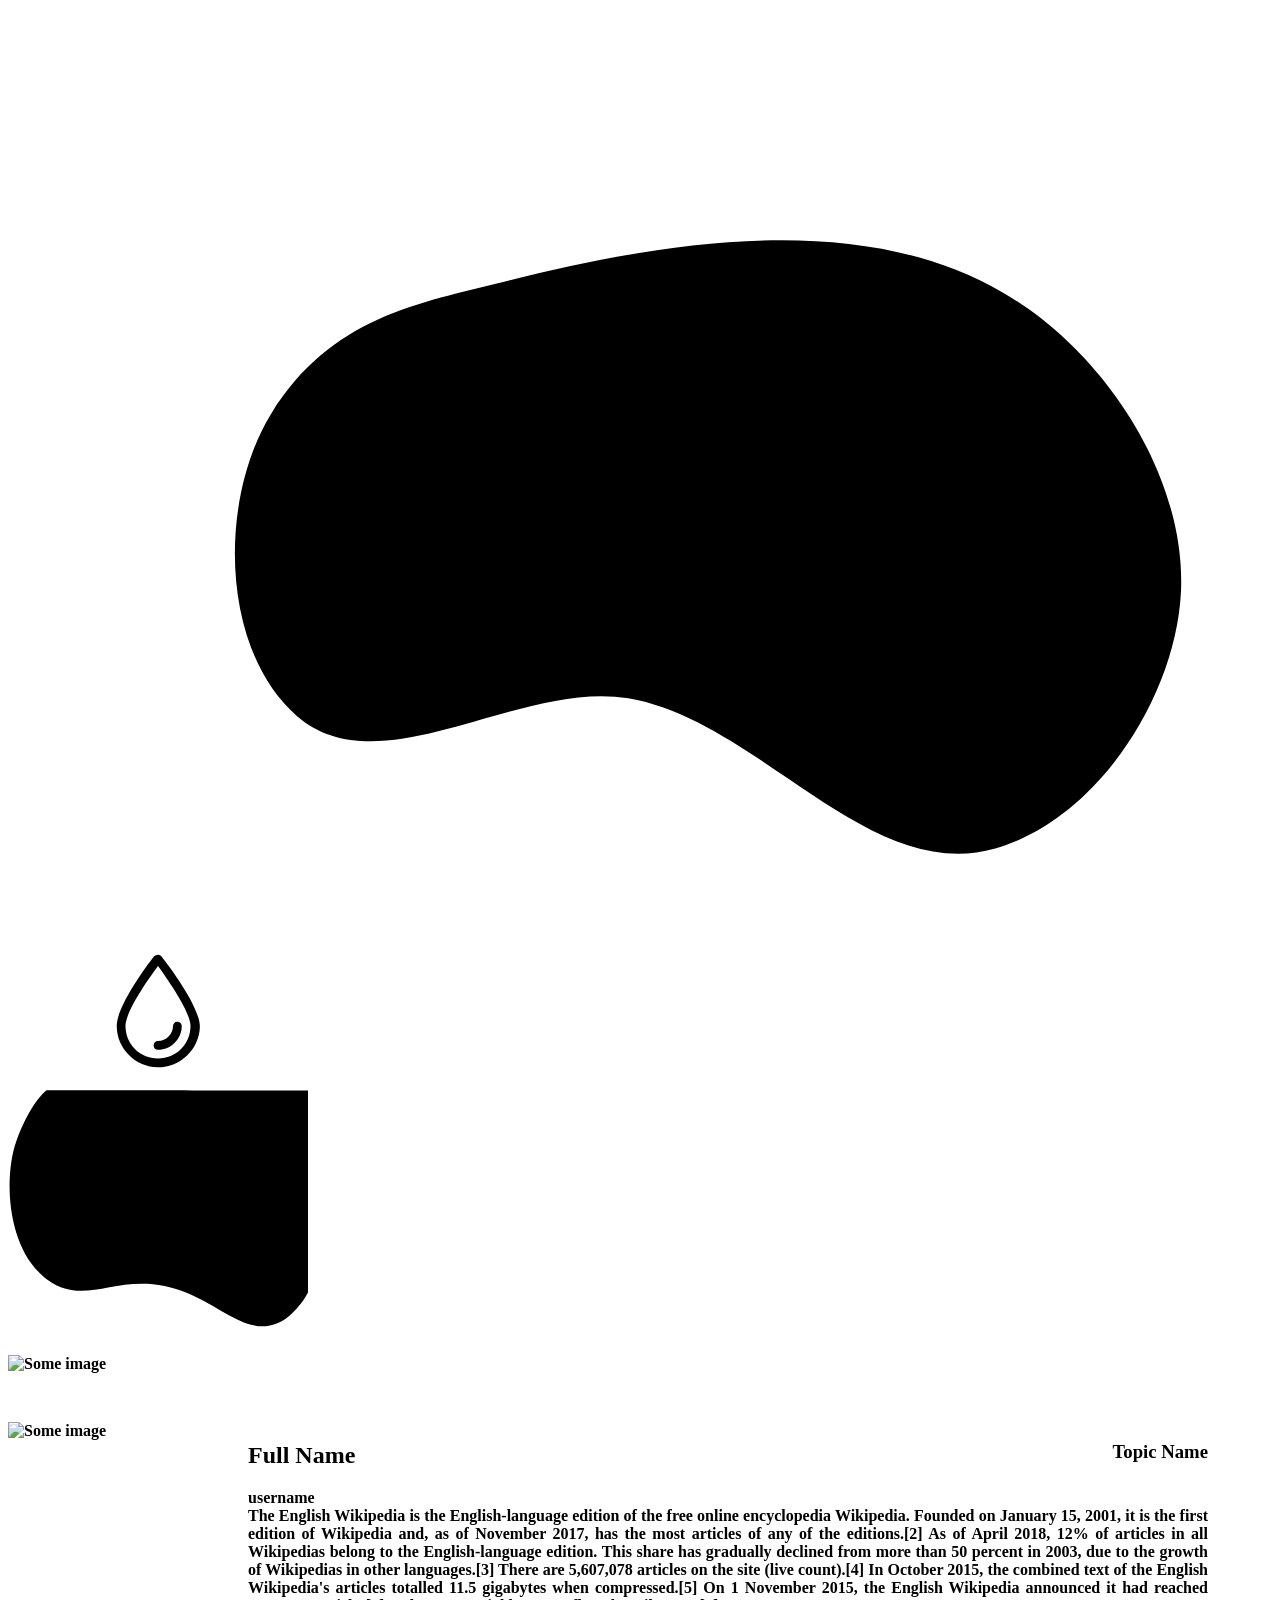
<file: src/main/resources/templates/index.html>
<!DOCTYPE html>
<html xmlns:th="http://www.thymeleaf.org" lang="en" class="no-js">
<head>
    <meta charset="UTF-8"/>
    <meta name="viewport" content="width=device-width, initial-scale=1">
    <title>Morphing Background Shapes | Demo 2 | Codrops</title>
    <meta name="description" content="A page background effect where SVG shapes morph and transform on scroll"/>
    <meta name="keywords" content="background, svg, morph, animation, scroll, shape, web development, css, javascript"/>
    <meta name="author" content="Codrops"/>
    <link rel="shortcut icon" href="favicon.ico">
    <!--<link href="https://fonts.googleapis.com/css?family=Roboto+Mono:400,500,700" rel="stylesheet">-->
    <link th:href="@{/css/normalize.css}" rel="stylesheet"/>
    <link th:href="@{/css/demo.css}" rel="stylesheet"/>
    <link th:href="@{/css/pater.css}" rel="stylesheet"/>
    <link th:href="@{/css/main.css}" rel="stylesheet"/>
    <link th:href="@{/css/util.css}" rel="stylesheet"/>
    <!--<link th:href="@{/css/font-awesome.min.css}" rel="stylesheet"/>-->
    <!--<link th:href="@{/css/icon-font.min.css}" rel="stylesheet"/>-->
    <link th:href="@{/css/animate.css}" rel="stylesheet"/>
    <link th:href="@{/css/hamburgers.min.css}" rel="stylesheet"/>
    <link th:href="@{/css/animsition.min.css}" rel="stylesheet"/>
    <link th:href="@{/css/select2.min.css}" rel="stylesheet"/>
    <link th:href="@{/css/daterangepicker.css}" rel="stylesheet"/>
    <link th:href="@{/css/loginutil.css}" rel="stylesheet"/>
    <link th:href="@{/css/loginmain.css}" rel="stylesheet"/>
    <script>
        document.documentElement.className = 'js';
        var supportsCssVars = function () {
            var s = document.createElement('style'),
                support;

            s.innerHTML = "root: { --tmp-var: bold; }";
            document.head.appendChild(s);
            support = !!(window.CSS && window.CSS.supports && window.CSS.supports('font-weight', 'var(--tmp-var)'));
            s.parentNode.removeChild(s);
            return support;
        }
        if (!supportsCssVars()) alert('Please view this demo in a modern browser that supports CSS Variables.')
    </script>
</head>
<body class="demo-2 loading">
<svg class="hidden">
    <symbol id="icon-drop" viewBox="0 0 24 24">
        <title>drop</title>
        <path d="M12,21c-3.6,0-6.6-3-6.6-6.6C5.4,11,10.8,4,11.4,3.2C11.6,3.1,11.8,3,12,3s0.4,0.1,0.6,0.3c0.6,0.8,6.1,7.8,6.1,11.2C18.6,18.1,15.6,21,12,21zM12,4.8c-1.8,2.4-5.2,7.4-5.2,9.6c0,2.9,2.3,5.2,5.2,5.2s5.2-2.3,5.2-5.2C17.2,12.2,13.8,7.3,12,4.8z"/>
        <path d="M12,18.2c-0.4,0-0.7-0.3-0.7-0.7s0.3-0.7,0.7-0.7c1.3,0,2.4-1.1,2.4-2.4c0-0.4,0.3-0.7,0.7-0.7c0.4,0,0.7,0.3,0.7,0.7C15.8,16.5,14.1,18.2,12,18.2z"/>
    </symbol>
</svg>
<main>
    <div class="morph-wrap">
        <svg class="morph" width="1400" height="770" viewBox="0 0 1400 770">
            <path d="M 262.9,252.2 C 210.1,338.2 212.6,487.6 288.8,553.9 372.2,626.5 511.2,517.8 620.3,536.3 750.6,558.4 860.3,723 987.3,686.5 1089,657.3 1168,534.7 1173,429.2 1178,313.7 1096,189.1 995.1,130.7 852.1,47.07 658.8,78.95 498.1,119.2 410.7,141.1 322.6,154.8 262.9,252.2 Z"/>
        </svg>
    </div>
    <div class="content content--fixed">
        <header class="codrops-header">
            <div class="codrops-links">
                <a class="codrops-icon codrops-icon--drop" href="https://tympanus.net/codrops/?p=31190"
                   th:title="#{index.aboutus.title}">
                    <svg class="icon icon--drop">
                        <use xlink:href="#icon-drop"></use>
                    </svg>
                </a>
            </div>
        </header>
        <a class="pater" href="/login">
            <svg class="pater__deco" width="300" height="240" viewBox="0 0 1000 800">
                <path d="M27.4,171.8C73,42.9,128.6,1,128.6,1s0,0,0,0c58.5,0,368.3,0.3,873.2,0.8c38.5,211,42.1,373.5,38.9,476.7c-2.5,80.3-10.6,174.9-76.7,247.8c-15.1,16.6-37.4,41.2-72.8,53.9c-92.4,33.1-173-50.8-283.9-99.4c-224.3-98.4-334.9,51.4-472.2-45.6C-6.3,535.2-14.5,290.6,27.4,171.8z"/>
            </svg>
            <h4 class="pater__title" th:text="#{index.loginPopup.title}"/>
            <p class="pater__desc" th:text="#{index.loginPopup.content}"/>
        </a>
        <div class="deco deco--title" th:text="#{index.companySignature}"/>
    </div>
    <div class="content-wrap">
        <div class="content content--layout content--layout-1">
            <img class="content__img" th:src="@{/images/3.jpg}" alt="Some image"/>
            <h3 class="content__title" th:text="#{index.projectName}"/>
            <p class="content__author" th:text="#{index.projectCreator}" style="color: white"/>
            <p class="content__desc" th:text="#{index.projectDescription}" style="color: lightgray"/>
            <div href="#" class="content__link" th:text="#{index.projectMotive}" style="color: lightgray"/>
        </div>
    </div>
    <!-- Related demos -->
    <section class="content content--related">
        <div class="limiter">
            <div class="container-login100">
                <div class="wrap-login100 p-l-110 p-r-110 p-t-62 p-b-33" style="padding: 30px 30px 30px 0; width:auto">
                    <span class="login100-form-title p-b-53" th:text="#{index.recentPostsTitle}"
                          style="padding-bottom: 40px"/>
                    <div class="row" style="display: block; color: black; max-width:1200px; min-width: 200px">
                        <div style="min-width:200px; width: 20%; float:left">
                            <img style="width: 150px; height:150px" class="content__img" th:src="@{/images/3.jpg}"
                                 alt="Some image"/>
                        </div>

                        <div style="min-width:200px; width: 80%; float:right">
                            <div class="row">
                                <h2 style="min-width:200px; width: 40%; float:left; text-align: left">Full Name</h2>
                                <h3 style="min-width:200px; width: 60%; float:right; text-align: right">Topic Name</h3>
                            </div>
                            <div class="row">
                                <div style="text-align: left; width: 100%; float:left">
                                    username
                                </div>
                            </div>
                            <div style="text-align: justify">
                                The English Wikipedia is the English-language edition of the free online encyclopedia
                                Wikipedia. Founded on January 15, 2001, it is the first edition of Wikipedia and, as of
                                November 2017, has the most articles of any of the editions.[2] As of April 2018, 12% of
                                articles in all Wikipedias belong to the English-language edition. This share has
                                gradually declined from more than 50 percent in 2003, due to the growth of Wikipedias in
                                other languages.[3] There are 5,607,078 articles on the site (live count).[4] In October
                                2015, the combined text of the English Wikipedia's articles totalled 11.5 gigabytes when
                                compressed.[5] On 1 November 2015, the English Wikipedia announced it had reached
                                5,000,000 articles[6] and ran a special logo to reflect the milestone.[7]
                            </div>
                        </div>
                    </div>
                </div>
            </div>
        </div>
    </section>
</main>
<script th:src="@{/js/imagesloaded.pkgd.min.js}"></script>
<script th:src="@{/js/anime.min.js}"></script>
<script th:src="@{/js/scrollMonitor.js}"></script>
<script th:src="@{/js/demo2.js}"></script>
<script th:src="@{/js/jquery-3.2.1.min.js}"></script>
<script th:src="@{/js/animsition.min.js}"></script>
<script th:src="@{/js/popper.js}"></script>
<script th:src="@{/js/select2.min.js}"></script>
<script th:src="@{/js/moment.min.js}"></script>
<script th:src="@{/js/daterangepicker.js}"></script>
<script th:src="@{/js/countdowntime.js}"></script>
<script th:src="@{/js/main.js}"></script>
</body>
</html>
</file>
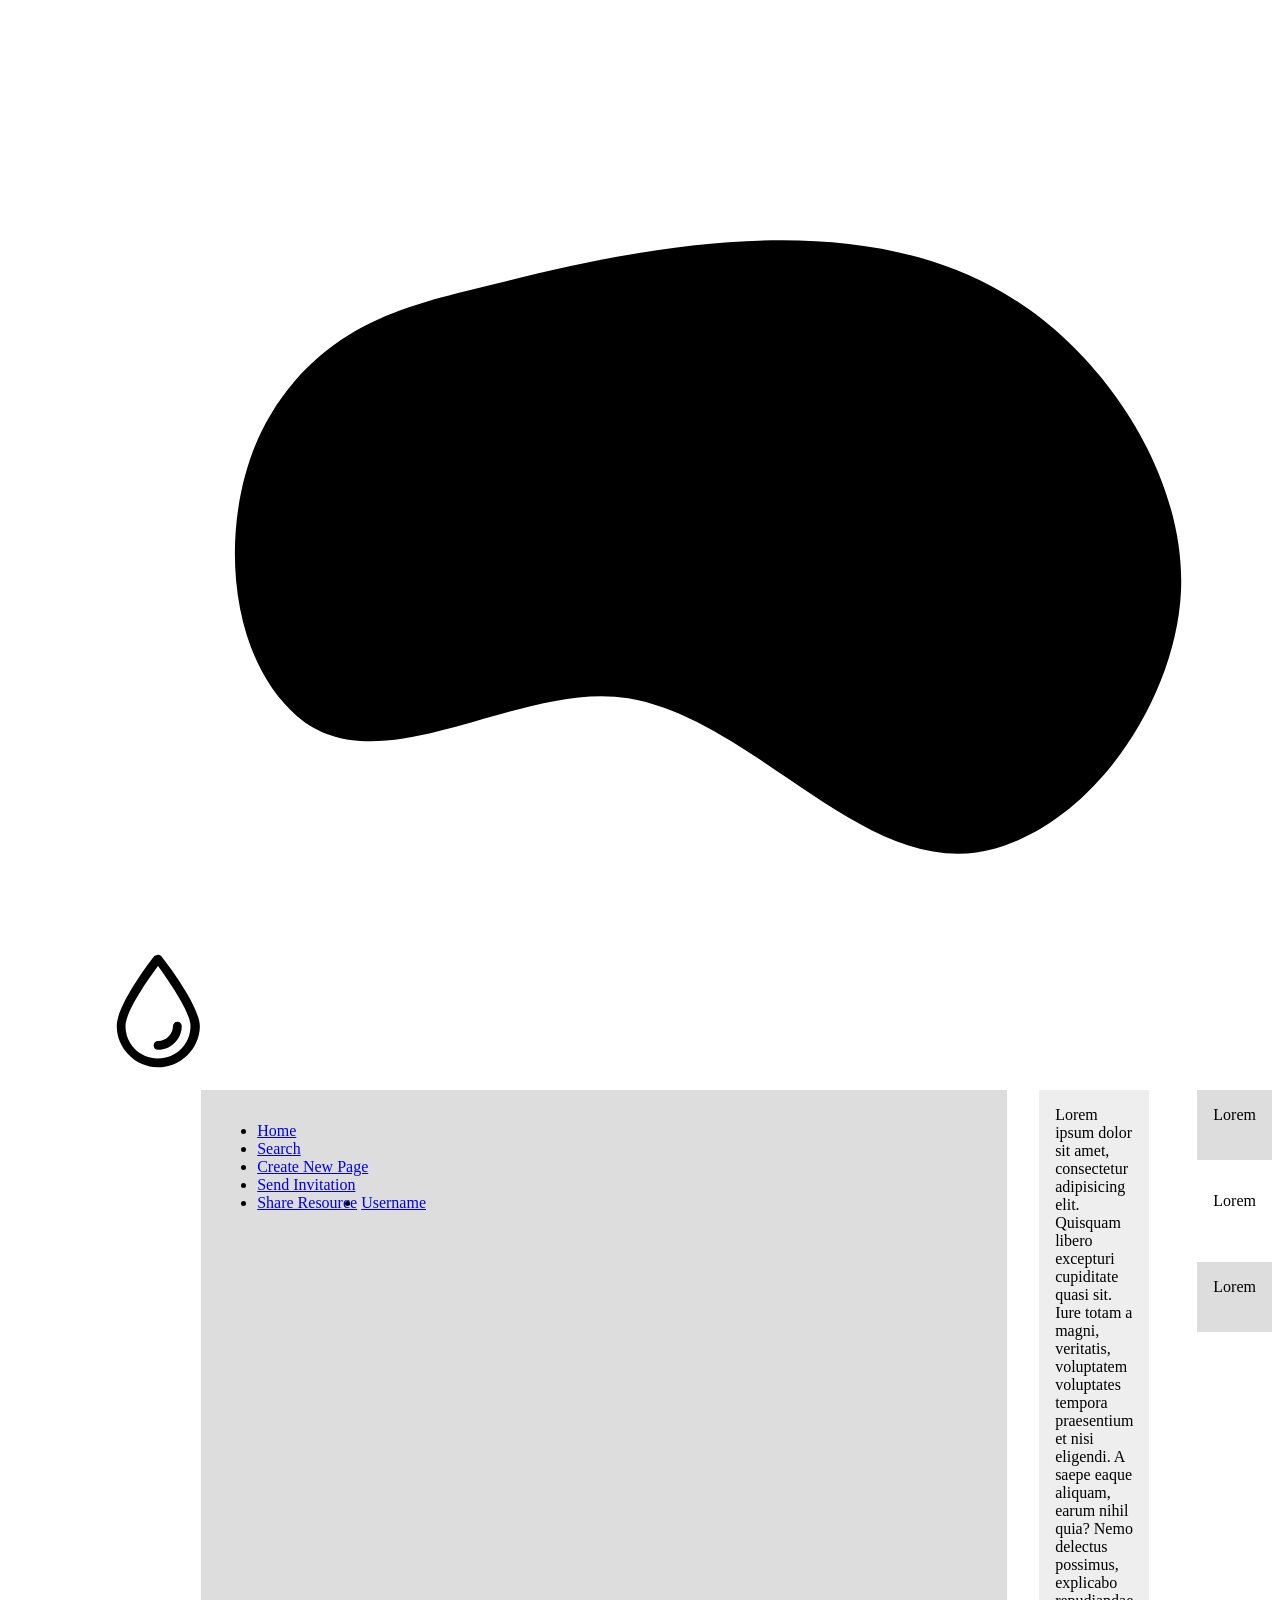
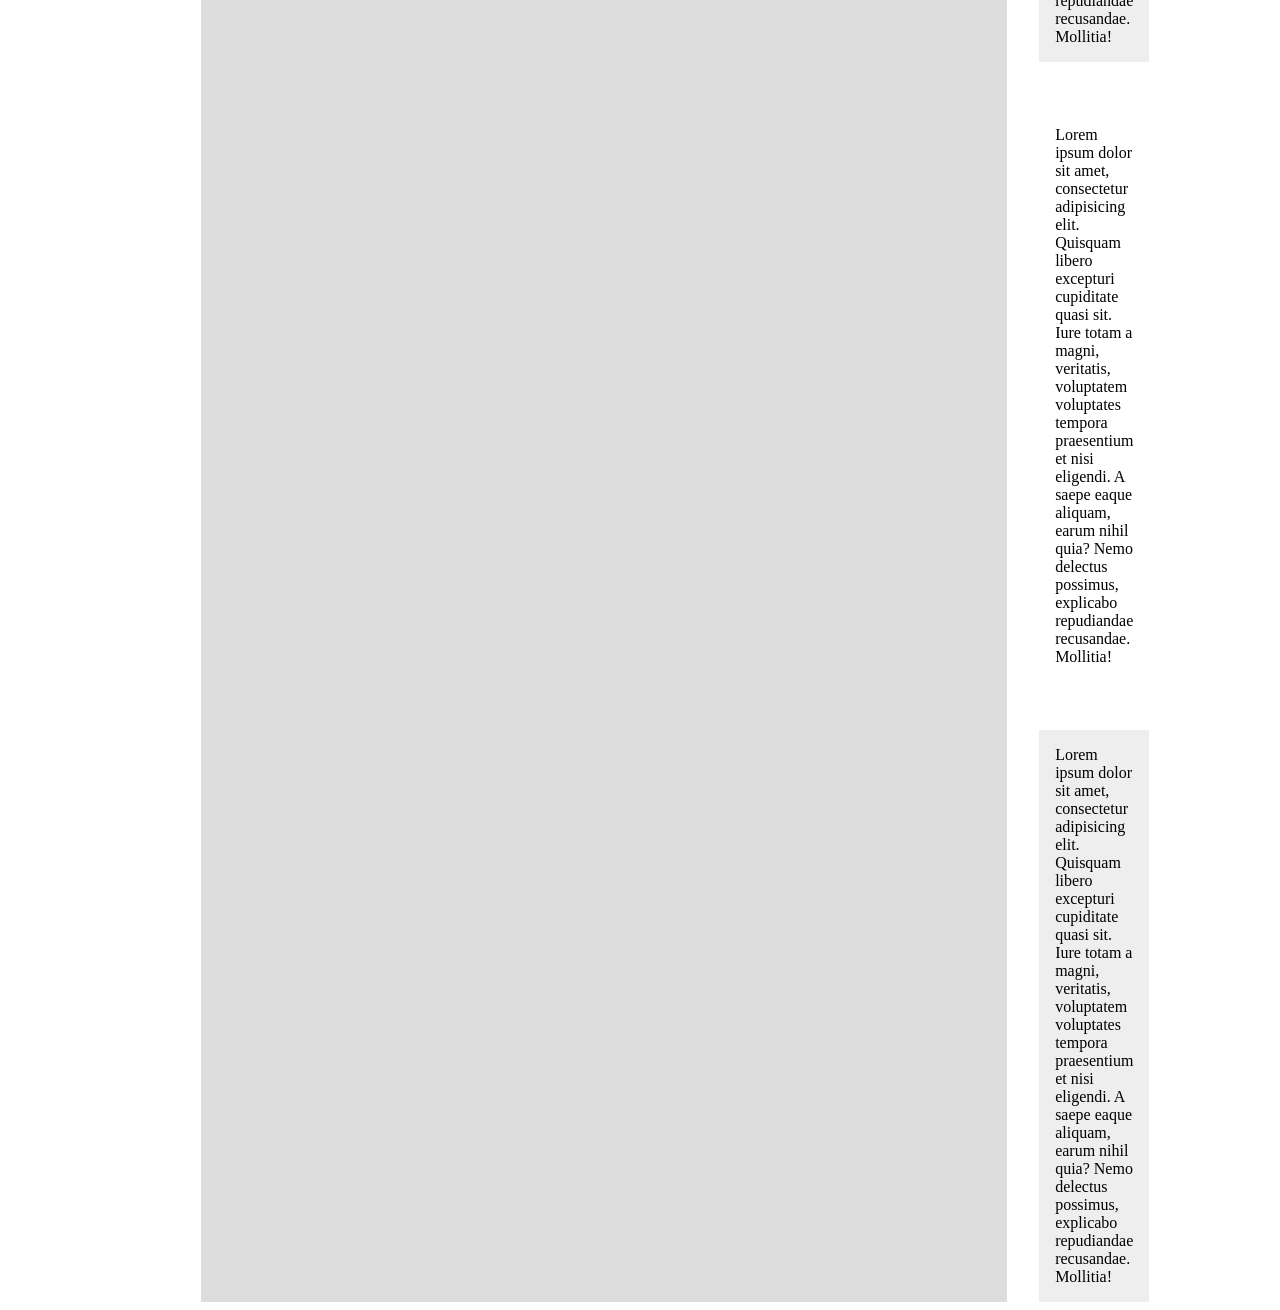
<file: src/main/resources/templates/dashboard.html>
<!DOCTYPE html>
<html xmlns:th="http://www.thymeleaf.org" lang="en" class="no-js">
<head>
    <meta charset="UTF-8"/>
    <meta name="viewport" content="width=device-width, initial-scale=1">
    <title>Morphing Background Shapes | Demo 2 | Codrops</title>
    <meta name="description" content="A page background effect where SVG shapes morph and transform on scroll"/>
    <meta name="keywords" content="background, svg, morph, animation, scroll, shape, web development, css, javascript"/>
    <meta name="author" content="Codrops"/>
    <link rel="shortcut icon" href="favicon.ico">
    <link th:href="@{/css/navbar/component.css}" rel="stylesheet"/>
    <link th:href="@{/css/navbar/demo.css}" rel="stylesheet"/>
    <link th:href="@{/css/navbar/normailze.css}" rel="stylesheet"/>
    <!--<link href="https://fonts.googleapis.com/css?family=Roboto+Mono:400,500,700" rel="stylesheet">-->
    <link th:href="@{/css/normalize.css}" rel="stylesheet"/>
    <link th:href="@{/css/demo.css}" rel="stylesheet"/>
    <link th:href="@{/css/pater.css}" rel="stylesheet"/>
    <style>
        .wrapper {
            display: grid;
            grid-template-columns: 1fr 5fr 1fr;
            grid-gap: 2em;
            grid-auto-rows: minmax(50px, auto);
            /* justify-items: stretch;
            align-items: stretch; */
        }

        .nested {
            display: grid;
            grid-template-columns: 1fr;
            grid-auto-rows: 70px;
            grid-gap: 1em;
        }

        .subgrid {
            display: grid;
            grid-gap: 3em;
        }

        .nestedGrid {
            display: grid;
            grid-template-columns: 2fr 3fr;
            grid-gap: 3em;
            grid-auto-rows: minmax(50px, auto);
            /* justify-items: stretch;
            align-items: stretch; */
        }

        .subgrid > div {
            /* border: #333 1px solid; */
            padding: 1em;
        }

        .wrapper > div {
            padding: 1em;
        }

        .subgrid > div:nth-child(odd) {
            background: #eee;
        }

        .nested > div:nth-child(odd) {
            background: #ddd;
        }

        .nested > div {
            /* border: #333 1px solid; */
            padding: 1em;
        }

        .dropbtn {
            cursor: pointer;
        }

        .dropdown {
            position: relative;
            display: inline-block;
        }

        .dropdown-content {
            display: none;
            position: absolute;
            background-color: #f1f1f1;
            min-width: 160px;
            overflow: auto;
            box-shadow: 0px 8px 16px 0px rgba(0, 0, 0, 0.2);
            z-index: 1;
        }

        .dropdown-content a {
            color: black;
            padding: 12px 16px;
            text-decoration: none;
            display: block;
        }

        .dropdown a:hover {
            background-color: #ddd
        }

        .show {
            display: block;
        }
    </style>
    <script>
        document.documentElement.className = 'js';
        var supportsCssVars = function () {
            var s = document.createElement('style'),
                support;

            s.innerHTML = "root: { --tmp-var: bold; }";
            document.head.appendChild(s);
            support = !!(window.CSS && window.CSS.supports && window.CSS.supports('font-weight', 'var(--tmp-var)'));
            s.parentNode.removeChild(s);
            return support;
        }
        if (!supportsCssVars()) alert('Please view this demo in a modern browser that supports CSS Variables.')

        function myFunction() {
            document.getElementById("myDropdown").classList.toggle("show");
        }

        function profileToggleFunction() {
            document.getElementById("profileDropdown").classList.toggle("show");
        }

        function submitLogoutForm() {
                $( "#logoutForm" ).submit();
        }
        // Close the dropdown if the user clicks outside of it
        window.onclick = function (event) {
            if (!event.target.matches('.dropbtn')) {

                var dropdowns = document.getElementsByClassName("dropdown-content");
                var i;
                for (i = 0; i < dropdowns.length; i++) {
                    var openDropdown = dropdowns[i];
                    if (openDropdown.classList.contains('show')) {
                        openDropdown.classList.remove('show');
                    }
                }
            }
        }
    </script>
</head>
<body class="demo-2 loading">
<svg class="hidden">
    <symbol id="icon-drop" viewBox="0 0 24 24">
        <title>drop</title>
        <path d="M12,21c-3.6,0-6.6-3-6.6-6.6C5.4,11,10.8,4,11.4,3.2C11.6,3.1,11.8,3,12,3s0.4,0.1,0.6,0.3c0.6,0.8,6.1,7.8,6.1,11.2C18.6,18.1,15.6,21,12,21zM12,4.8c-1.8,2.4-5.2,7.4-5.2,9.6c0,2.9,2.3,5.2,5.2,5.2s5.2-2.3,5.2-5.2C17.2,12.2,13.8,7.3,12,4.8z"/>
        <path d="M12,18.2c-0.4,0-0.7-0.3-0.7-0.7s0.3-0.7,0.7-0.7c1.3,0,2.4-1.1,2.4-2.4c0-0.4,0.3-0.7,0.7-0.7c0.4,0,0.7,0.3,0.7,0.7C15.8,16.5,14.1,18.2,12,18.2z"/>
    </symbol>
</svg>
<main>
    <div class="morph-wrap">
        <svg class="morph" width="1400" height="770" viewBox="0 0 1400 770">
            <path d="M 262.9,252.2 C 210.1,338.2 212.6,487.6 288.8,553.9 372.2,626.5 511.2,517.8 620.3,536.3 750.6,558.4 860.3,723 987.3,686.5 1089,657.3 1168,534.7 1173,429.2 1178,313.7 1096,189.1 995.1,130.7 852.1,47.07 658.8,78.95 498.1,119.2 410.7,141.1 322.6,154.8 262.9,252.2 Z"/>
        </svg>
    </div>
    <div class="content content--fixed">
        <header class="codrops-header">
            <div class="codrops-links">
                <a class="codrops-icon codrops-icon--drop" href="https://tympanus.net/codrops/?p=31190"
                   th:title="#{index.aboutus.title}">
                    <svg class="icon icon--drop">
                        <use xlink:href="#icon-drop"></use>
                    </svg>
                </a>
            </div>
        </header>
    </div>
    <div class="content">
        <!--<div class="content content&#45;&#45;layout content&#45;&#45;layout-1" style="width:100%; height:100%">
        </div>-->
        <!--<div th:if="${#authorization.expression('isAuthenticated()')}">
            <form id="f" th:action="@{/logout}" method="post" role="form" class="navbar-form">
                <button type="submit" th:text="#{navbar.logout.text}" class="btn btn-primary" />
            </form>
        </div>-->
        <div class="wrapper">
            <div class="space">
            </div>
            <div class="myheader" style="background:#ddd;">
                <nav class="menu menu&#45;&#45;sebastian" style="margin: 0">
                    <ul class="menu__list">
                        <li class="menu__item menu__item&#45;&#45;current"><a href="#" class="menu__link">Home</a></li>
                        <li class="menu__item"><a href="#" class="menu__link">Search</a></li>
                        <li class="menu__item"><a href="#" class="menu__link">Create New Page</a></li>
                        <li class="menu__item"><a href="#" class="menu__link">Send Invitation</a></li>
                        <div class="dropdown">
                            <li class="menu__item"><a href="#" class="menu__link dropbtn" onclick="myFunction()">Share
                                Resource</a></li>
                            <div id="myDropdown" class="dropdown-content">
                                <li class="menu__item"><a href="#" class="menu__link">Link Resource</a></li>
                                <li class="menu__item"><a href="#" class="menu__link">Digital Resource</a></li>
                            </div>
                        </div>
                        <div class="dropdown">
                            <li class="menu__item"><a href="#" class="menu__link dropbtn"
                                                      onclick="profileToggleFunction()">Username</a></li>
                            <div id="profileDropdown" class="dropdown-content">
                                <li class="menu__item"><a href="#" class="menu__link">Profile</a></li>
                                <li class="menu__item" th:if="${#authorization.expression('isAuthenticated()')}" onclick="submitLogoutForm()">
                                    <a href="#" class="menu__link">Logout</a>
                                    <form style="display: none" id="logoutForm" th:action="@{/logout}" method="post" role="form" class="navbar-form">
                                        <a type="submit" th:text="#{navbar.logout.text}" class="menu__item" />
                                    </form>
                                </li>
                            </div>
                        </div>
                    </ul>
                </nav>
            </div>
            <div class="sider">
            </div>
            <div class="space">
            </div>
            <div class="nestedGrid">
                <div class="subgrid">
                    <div>
                        Lorem ipsum dolor sit amet, consectetur adipisicing elit. Quisquam libero excepturi cupiditate
                        quasi
                        sit. Iure totam a magni, veritatis, voluptatem voluptates tempora praesentium et nisi eligendi.
                        A saepe
                        eaque aliquam, earum nihil quia? Nemo delectus possimus, explicabo repudiandae recusandae.
                        Mollitia!
                    </div>
                    <div>
                        Lorem ipsum dolor sit amet, consectetur adipisicing elit. Quisquam libero excepturi cupiditate
                        quasi
                        sit. Iure totam a magni, veritatis, voluptatem voluptates tempora praesentium et nisi eligendi.
                        A saepe
                        eaque aliquam, earum nihil quia? Nemo delectus possimus, explicabo repudiandae recusandae.
                        Mollitia!
                    </div>
                    <div>
                        Lorem ipsum dolor sit amet, consectetur adipisicing elit. Quisquam libero excepturi cupiditate
                        quasi
                        sit. Iure totam a magni, veritatis, voluptatem voluptates tempora praesentium et nisi eligendi.
                        A saepe
                        eaque aliquam, earum nihil quia? Nemo delectus possimus, explicabo repudiandae recusandae.
                        Mollitia!
                    </div>
                </div>
                <div class="nested">
                    <div>Lorem</div>
                    <div>Lorem</div>
                    <div>Lorem</div>
                </div>
            </div>
            <div class="space">
            </div>
        </div>
    </div>
    <section class="content--related" style="display:none;">
    </section>
</main>
<script th:src="@{/js/navbar/classie.js}"></script>
<script th:src="@{/js/navbar/clipboard.min.js}"></script>
<script>
    (function () {
        [].slice.call(document.querySelectorAll('.menu')).forEach(function (menu) {
            var menuItems = menu.querySelectorAll('.menu__link'),
                setCurrent = function (ev) {
                    ev.preventDefault();

                    var item = ev.target.parentNode; // li

                    // return if already current
                    if (classie.has(item, 'menu__item--current')) {
                        return false;
                    }
                    // remove current
                    classie.remove(menu.querySelector('.menu__item--current'), 'menu__item--current');
                    // set current
                    classie.add(item, 'menu__item--current');
                };

            [].slice.call(menuItems).forEach(function (el) {
                el.addEventListener('click', setCurrent);
            });
        });

        [].slice.call(document.querySelectorAll('.link-copy')).forEach(function (link) {
            link.setAttribute('data-clipboard-text', location.protocol + '//' + location.host + location.pathname + '#' + link.parentNode.id);
            new Clipboard(link);
            link.addEventListener('click', function () {
                classie.add(link, 'link-copy--animate');
                setTimeout(function () {
                    classie.remove(link, 'link-copy--animate');
                }, 300);
            });
        });
    })(window);
</script>
<script th:src="@{/js/imagesloaded.pkgd.min.js}"></script>
<script th:src="@{/js/anime.min.js}"></script>
<script th:src="@{/js/scrollMonitor.js}"></script>
<script th:src="@{/js/demo2.js}"></script>
<script th:src="@{/js/jquery-3.2.1.min.js}"></script>
</body>
</html>
</file>
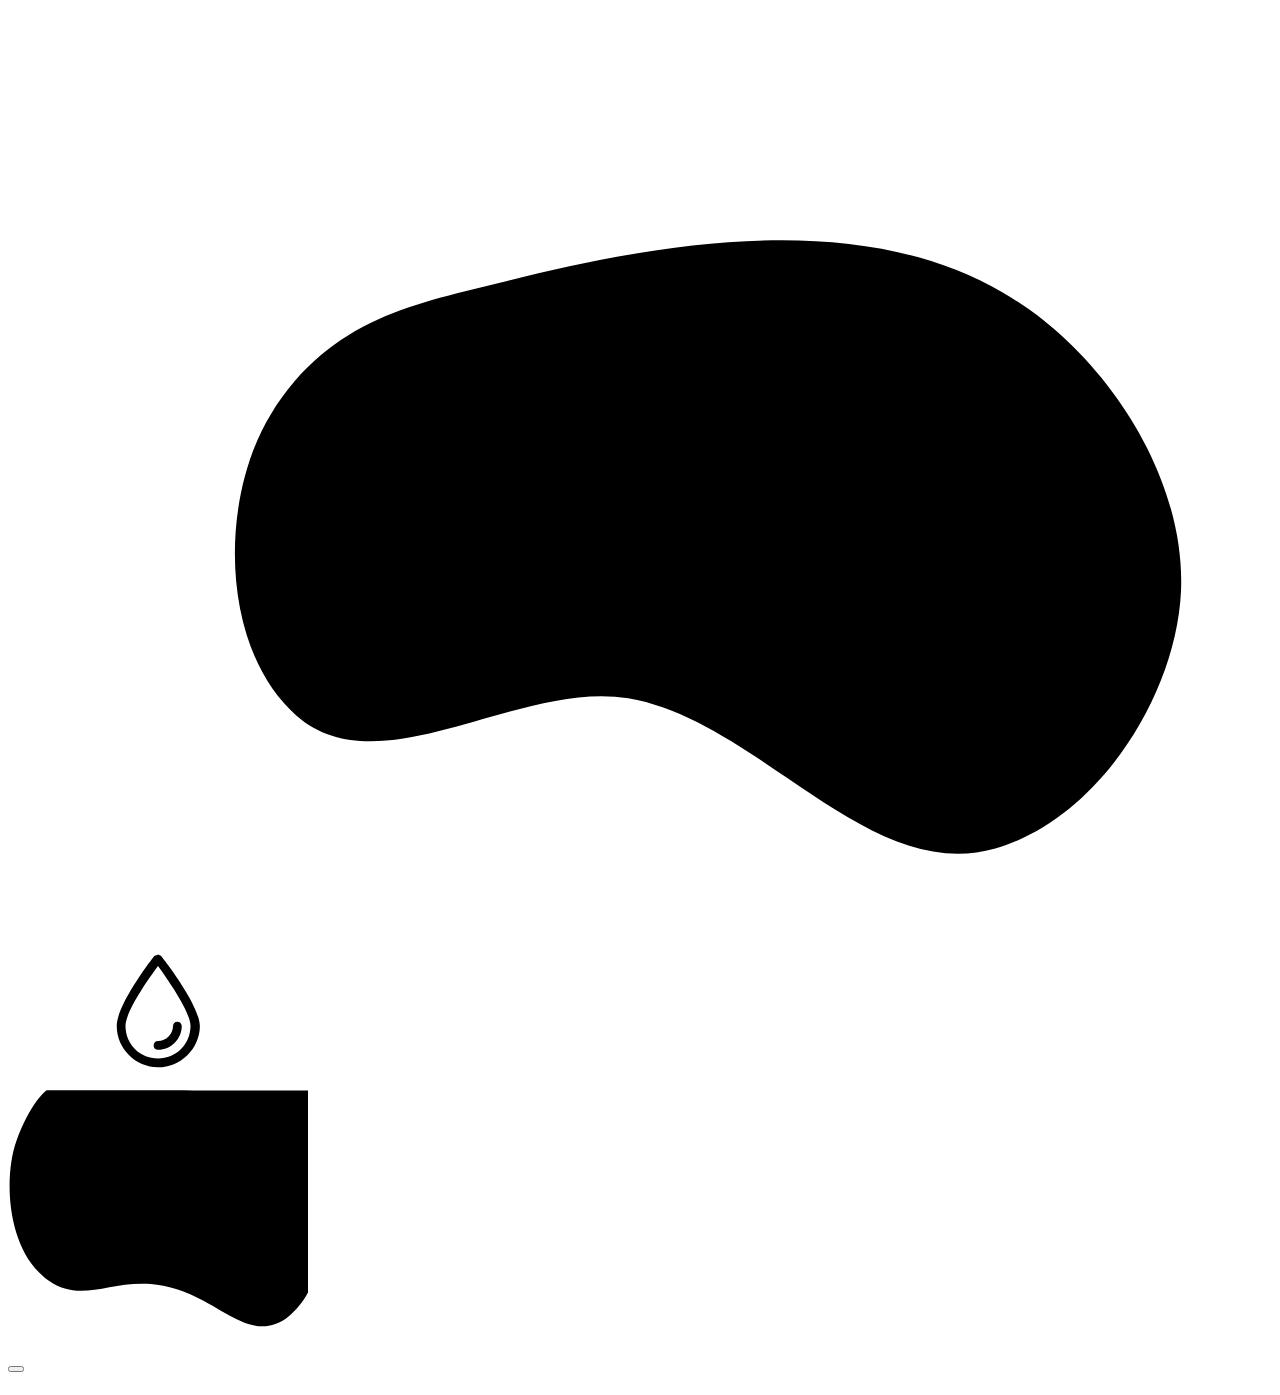
<file: src/main/resources/templates/loggedInTemp.html>
<!DOCTYPE html>
<html xmlns:th="http://www.thymeleaf.org" lang="en" class="no-js">
<head>
    <meta charset="UTF-8"/>
    <meta name="viewport" content="width=device-width, initial-scale=1">
    <title>Morphing Background Shapes | Demo 2 | Codrops</title>
    <meta name="description" content="A page background effect where SVG shapes morph and transform on scroll"/>
    <meta name="keywords" content="background, svg, morph, animation, scroll, shape, web development, css, javascript"/>
    <meta name="author" content="Codrops"/>
    <link rel="shortcut icon" href="favicon.ico">
    <!--<link href="https://fonts.googleapis.com/css?family=Roboto+Mono:400,500,700" rel="stylesheet">-->
    <link th:href="@{/css/normalize.css}" rel="stylesheet"/>
    <link th:href="@{/css/demo.css}" rel="stylesheet"/>
    <link th:href="@{/css/pater.css}" rel="stylesheet"/>
    <link th:href="@{/css/main.css}" rel="stylesheet"/>
    <link th:href="@{/css/util.css}" rel="stylesheet"/>
    <!--<link th:href="@{/css/font-awesome.min.css}" rel="stylesheet"/>-->
    <!--<link th:href="@{/css/icon-font.min.css}" rel="stylesheet"/>-->
    <link th:href="@{/css/animate.css}" rel="stylesheet"/>
    <link th:href="@{/css/hamburgers.min.css}" rel="stylesheet"/>
    <link th:href="@{/css/animsition.min.css}" rel="stylesheet"/>
    <link th:href="@{/css/select2.min.css}" rel="stylesheet"/>
    <link th:href="@{/css/daterangepicker.css}" rel="stylesheet"/>
    <link th:href="@{/css/loginutil.css}" rel="stylesheet"/>
    <link th:href="@{/css/loginmain.css}" rel="stylesheet"/>
    <script>
        document.documentElement.className = 'js';
        var supportsCssVars = function () {
            var s = document.createElement('style'),
                support;

            s.innerHTML = "root: { --tmp-var: bold; }";
            document.head.appendChild(s);
            support = !!(window.CSS && window.CSS.supports && window.CSS.supports('font-weight', 'var(--tmp-var)'));
            s.parentNode.removeChild(s);
            return support;
        }
        if (!supportsCssVars()) alert('Please view this demo in a modern browser that supports CSS Variables.')
    </script>
</head>
<body class="demo-2 loading">
<svg class="hidden">
    <symbol id="icon-drop" viewBox="0 0 24 24">
        <title>drop</title>
        <path d="M12,21c-3.6,0-6.6-3-6.6-6.6C5.4,11,10.8,4,11.4,3.2C11.6,3.1,11.8,3,12,3s0.4,0.1,0.6,0.3c0.6,0.8,6.1,7.8,6.1,11.2C18.6,18.1,15.6,21,12,21zM12,4.8c-1.8,2.4-5.2,7.4-5.2,9.6c0,2.9,2.3,5.2,5.2,5.2s5.2-2.3,5.2-5.2C17.2,12.2,13.8,7.3,12,4.8z"/>
        <path d="M12,18.2c-0.4,0-0.7-0.3-0.7-0.7s0.3-0.7,0.7-0.7c1.3,0,2.4-1.1,2.4-2.4c0-0.4,0.3-0.7,0.7-0.7c0.4,0,0.7,0.3,0.7,0.7C15.8,16.5,14.1,18.2,12,18.2z"/>
    </symbol>
</svg>
<main>
    <div class="morph-wrap">
        <svg class="morph" width="1400" height="770" viewBox="0 0 1400 770">
            <path d="M 262.9,252.2 C 210.1,338.2 212.6,487.6 288.8,553.9 372.2,626.5 511.2,517.8 620.3,536.3 750.6,558.4 860.3,723 987.3,686.5 1089,657.3 1168,534.7 1173,429.2 1178,313.7 1096,189.1 995.1,130.7 852.1,47.07 658.8,78.95 498.1,119.2 410.7,141.1 322.6,154.8 262.9,252.2 Z"/>
        </svg>
    </div>
    <div class="content content--fixed">
        <header class="codrops-header">
            <div class="codrops-links">
                <a class="codrops-icon codrops-icon--drop" href="https://tympanus.net/codrops/?p=31190"
                   th:title="#{index.aboutus.title}">
                    <svg class="icon icon--drop">
                        <use xlink:href="#icon-drop"></use>
                    </svg>
                </a>
            </div>
        </header>
        <a class="pater" href="/login">
            <svg class="pater__deco" width="300" height="240" viewBox="0 0 1000 800">
                <path d="M27.4,171.8C73,42.9,128.6,1,128.6,1s0,0,0,0c58.5,0,368.3,0.3,873.2,0.8c38.5,211,42.1,373.5,38.9,476.7c-2.5,80.3-10.6,174.9-76.7,247.8c-15.1,16.6-37.4,41.2-72.8,53.9c-92.4,33.1-173-50.8-283.9-99.4c-224.3-98.4-334.9,51.4-472.2-45.6C-6.3,535.2-14.5,290.6,27.4,171.8z"/>
            </svg>
            <h4 class="pater__title" th:text="#{index.loginPopup.title}"/>
            <p class="pater__desc" th:text="#{index.loginPopup.content}"/>
        </a>
        <div class="deco deco--title" th:text="#{index.companySignature}"/>
    </div>
    <div class="content-wrap">
        <div class="content content--layout content--layout-1">
<!--            <img class="content__img" th:src="@{/images/3.jpg}" alt="Some image"/>
            <h3 class="content__title" >You are logged in</h3>
            <p class="content__author" th:text="#{index.projectCreator}" style="color: white"/>
            <p class="content__desc" th:text="#{index.projectDescription}" style="color: lightgray"/>
            <div href="#" class="content__link" th:text="#{index.projectMotive}" style="color: lightgray"/>-->
            <div th:if="${#authorization.expression('isAuthenticated()')}">
                <form id="f" th:action="@{/logout}" method="post" role="form" class="navbar-form">
                    <button type="submit" th:text="#{navbar.logout.text}" class="btn btn-primary" />
                </form>
            </div>
        </div>
    </div>
    <section class="content--related" style="display:none;">
    </section>
</main>
<script th:src="@{/js/imagesloaded.pkgd.min.js}"></script>
<script th:src="@{/js/anime.min.js}"></script>
<script th:src="@{/js/scrollMonitor.js}"></script>
<script th:src="@{/js/demo2.js}"></script>
<script th:src="@{/js/jquery-3.2.1.min.js}"></script>
<script th:src="@{/js/animsition.min.js}"></script>
<script th:src="@{/js/popper.js}"></script>
<script th:src="@{/js/select2.min.js}"></script>
<script th:src="@{/js/moment.min.js}"></script>
<script th:src="@{/js/daterangepicker.js}"></script>
<script th:src="@{/js/countdowntime.js}"></script>
<script th:src="@{/js/main.js}"></script>
</body>
</html>
</file>
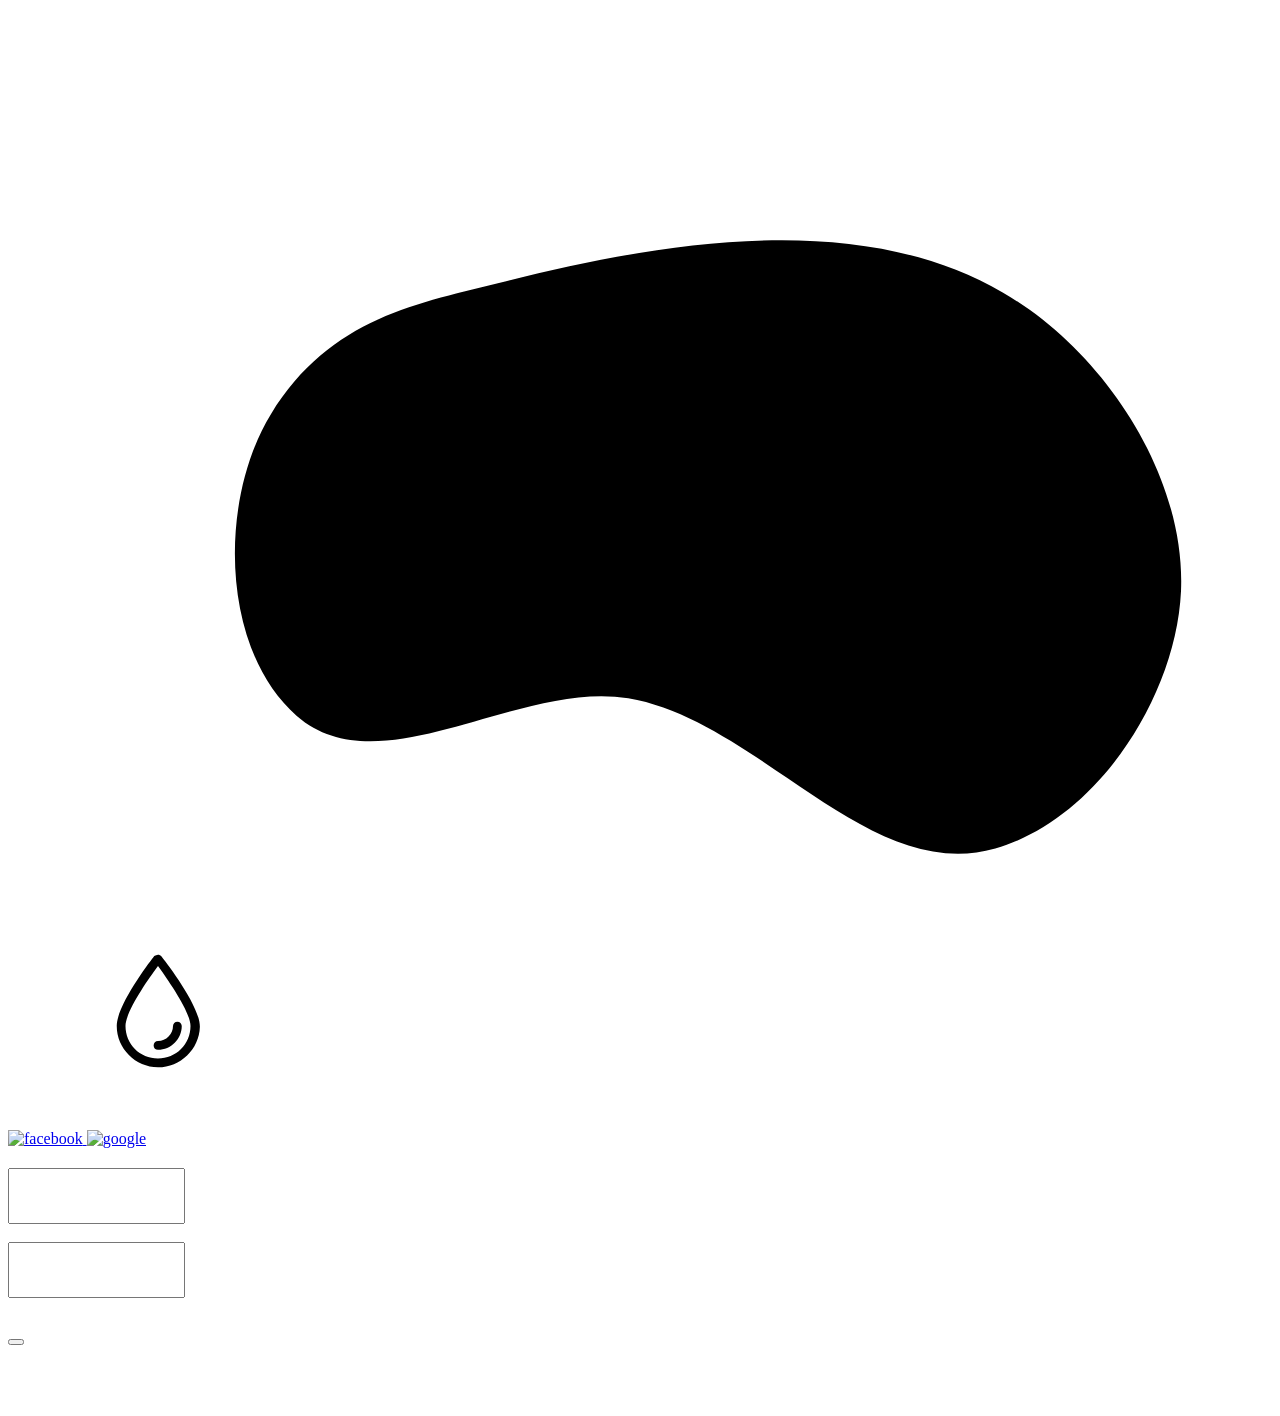
<file: src/main/resources/templates/login.html>
<!DOCTYPE html>
<html lang="en" class="no-js" xmlns:th="http://www.thymeleaf.org">
<head>
    <meta charset="UTF-8" />
    <meta name="viewport" content="width=device-width, initial-scale=1">
    <title>Morphing Background Shapes | Demo 2 | Codrops</title>
    <meta name="description" content="A page background effect where SVG shapes morph and transform on scroll" />
    <meta name="keywords" content="background, svg, morph, animation, scroll, shape, web development, css, javascript" />
    <meta name="author" content="Codrops" />
    <link rel="shortcut icon" href="favicon.ico">
    <!--<link href="https://fonts.googleapis.com/css?family=Roboto+Mono:400,500,700" rel="stylesheet">-->
    <link th:href="@{/css/normalize.css}" rel="stylesheet"/>
    <link th:href="@{/css/demo.css}" rel="stylesheet"/>
    <link th:href="@{/css/pater.css}" rel="stylesheet"/>
    <link th:href="@{/css/main.css}" rel="stylesheet"/>
    <link th:href="@{/css/util.css}" rel="stylesheet"/>
    <!--<link th:href="@{/css/font-awesome.min.css}" rel="stylesheet"/>-->
    <!--<link th:href="@{/css/icon-font.min.css}" rel="stylesheet"/>-->
    <link th:href="@{/css/animate.css}" rel="stylesheet"/>
    <link th:href="@{/css/hamburgers.min.css}" rel="stylesheet"/>
    <link th:href="@{/css/animsition.min.css}" rel="stylesheet"/>
    <link th:href="@{/css/select2.min.css}" rel="stylesheet"/>
    <link th:href="@{/css/daterangepicker.css}" rel="stylesheet"/>
    <link th:href="@{/css/loginutil.css}" rel="stylesheet"/>
    <link th:href="@{/css/loginmain.css}" rel="stylesheet"/>
    <script>
        document.documentElement.className = 'js';
        var supportsCssVars = function() {
            var s = document.createElement('style'),
                support;

            s.innerHTML = "root: { --tmp-var: bold; }";
            document.head.appendChild(s);
            support = !!(window.CSS && window.CSS.supports && window.CSS.supports('font-weight', 'var(--tmp-var)'));
            s.parentNode.removeChild(s);
            return support;
        }
        if (!supportsCssVars()) alert('Please view this demo in a modern browser that supports CSS Variables.')
    </script>
</head>
<body class="demo-2 loading">
<svg class="hidden">
    <symbol id="icon-drop" viewBox="0 0 24 24">
        <title>drop</title>
        <path d="M12,21c-3.6,0-6.6-3-6.6-6.6C5.4,11,10.8,4,11.4,3.2C11.6,3.1,11.8,3,12,3s0.4,0.1,0.6,0.3c0.6,0.8,6.1,7.8,6.1,11.2C18.6,18.1,15.6,21,12,21zM12,4.8c-1.8,2.4-5.2,7.4-5.2,9.6c0,2.9,2.3,5.2,5.2,5.2s5.2-2.3,5.2-5.2C17.2,12.2,13.8,7.3,12,4.8z"/><path d="M12,18.2c-0.4,0-0.7-0.3-0.7-0.7s0.3-0.7,0.7-0.7c1.3,0,2.4-1.1,2.4-2.4c0-0.4,0.3-0.7,0.7-0.7c0.4,0,0.7,0.3,0.7,0.7C15.8,16.5,14.1,18.2,12,18.2z"/>
    </symbol>
</svg>
<main>
    <div class="morph-wrap">
        <svg class="morph" width="1400" height="770" viewBox="0 0 1400 770">
            <path d="M 262.9,252.2 C 210.1,338.2 212.6,487.6 288.8,553.9 372.2,626.5 511.2,517.8 620.3,536.3 750.6,558.4 860.3,723 987.3,686.5 1089,657.3 1168,534.7 1173,429.2 1178,313.7 1096,189.1 995.1,130.7 852.1,47.07 658.8,78.95 498.1,119.2 410.7,141.1 322.6,154.8 262.9,252.2 Z"/>
        </svg>
    </div>
    <div class="content content--fixed">
        <header class="codrops-header">
            <div class="codrops-links">
                <a class="codrops-icon codrops-icon--drop" href="https://tympanus.net/codrops/?p=31190" th:title="#{index.aboutus.title}"><svg class="icon icon--drop"><use xlink:href="#icon-drop"></use></svg></a>
            </div>
        </header>
        <div class="deco deco--title" th:text="#{index.companySignature}"/>
    </div>
    <!-- Related demos -->
    <section class="content content--related">
        <div class="limiter">
            <div class="container-login100">
                <div class="wrap-login100 p-l-110 p-r-110 p-t-62 p-b-33" style="padding-top: 40px;">
                    <form class="login100-form validate-form flex-sb flex-w">
					<span class="login100-form-title p-b-53" style="padding-bottom: 30px;" th:text="#{login.signInTitle}"/>

                        <a href="#" class="btn-face m-b-20" style="margin-bottom: 0; height:50px">
                            <img th:src="@{/images/icon-facebook.png}" width="40px" alt="facebook"  th:text="#{login.facebook}">
                        </a>

                        <a href="#" class="btn-google m-b-20" style="margin-bottom: 0; height:50px">
                            <img th:src="@{/images/icon-google.png}" alt="google" th:text="#{login.google}">
                        </a>

                        <div style="text-align: center; width: 100%; padding-top: 20px">
						<span class="txt1" th:text="#{login.signInOption}"/>
                        </div>

                        <div class="p-t-31 p-b-9">
						<span class="txt1" th:text="#{login.username}"/>
                        </div>
                        <div class="wrap-input100 validate-input" data-validate = "Username is required">
                            <input class="input100" type="text" name="username" style="height:50px">
                            <span class="focus-input100"></span>
                        </div>

                        <div class="p-t-13 p-b-9" style="margin-top: 18px">
						<span class="txt1" th:text="#{login.password}" />

                            <a href="#" class="txt2 bo1 m-l-5" th:text="#{login.forgot}" />
                        </div>
                        <div class="wrap-input100 validate-input" data-validate = "Password is required">
                            <input class="input100" type="password" name="pass" style="height:50px">
                            <span class="focus-input100"></span>
                        </div>

                        <div class="container-login100-form-btn m-t-17" style="height:50px; margin-top: 30px;">
                            <button class="login100-form-btn" th:text="#{login.signInBtn}" />
                        </div>

                        <div class="w-full text-center p-t-55" style="padding-top: 30px">
						<span class="txt2" th:text="#{login.signUpDescription}" />

                            <a href="/signup" class="txt2 bo1" th:text="#{login.signUpReference}"/>
                        </div>
                    </form>
                </div>
            </div>
        </div>
    </section>
</main>
<script th:src="@{/js/imagesloaded.pkgd.min.js}"></script>
<script th:src="@{/js/anime.min.js}"></script>
<script th:src="@{/js/scrollMonitor.js}"></script>
<script th:src="@{/js/demo2.js}"></script>
<script th:src="@{/js/jquery-3.2.1.min.js}"></script>
<script th:src="@{/js/animsition.min.js}"></script>
<script th:src="@{/js/popper.js}"></script>
<script th:src="@{/js/select2.min.js}"></script>
<script th:src="@{/js/moment.min.js}"></script>
<script th:src="@{/js/daterangepicker.js}"></script>
<script th:src="@{/js/countdowntime.js}"></script>
<script th:src="@{/js/main.js}"></script>
</body>
</html>
</file>
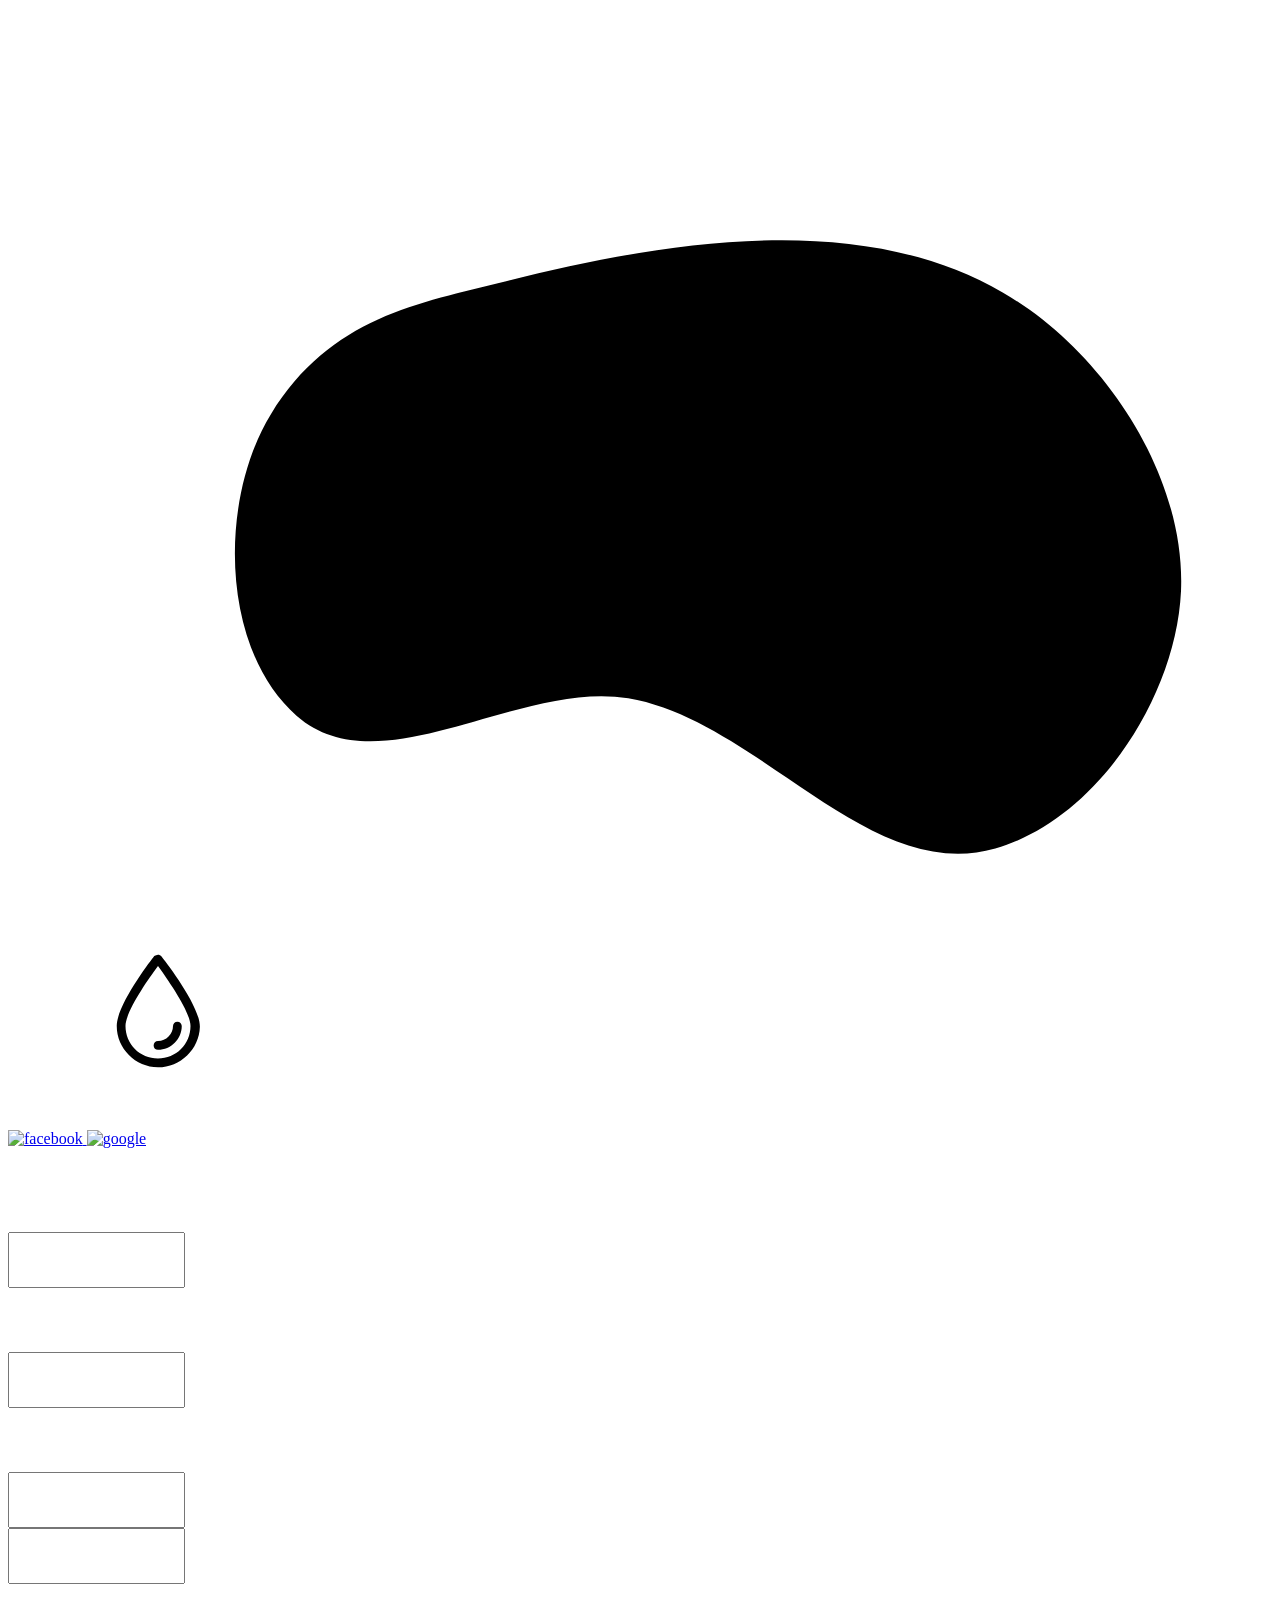
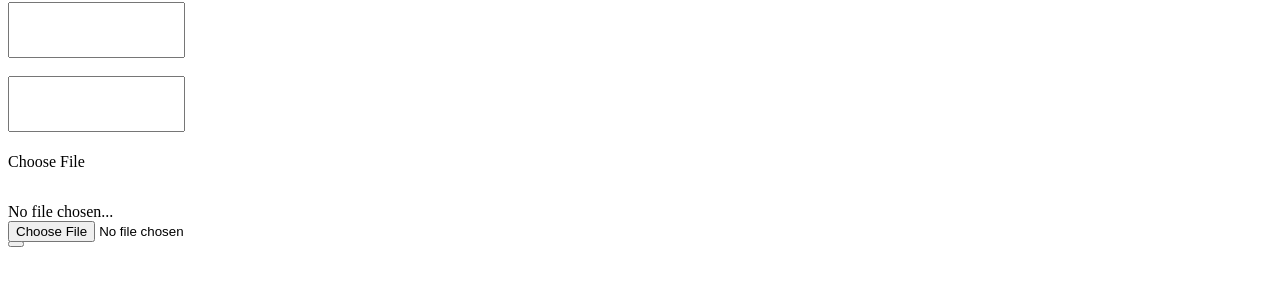
<file: src/main/resources/templates/signup.html>
<!DOCTYPE html>
<html lang="en" class="no-js" xmlns:th="http://www.thymeleaf.org">
<head>
    <meta charset="UTF-8" />
    <meta name="viewport" content="width=device-width, initial-scale=1">
    <title>Morphing Background Shapes | Demo 2 | Codrops</title>
    <meta name="description" content="A page background effect where SVG shapes morph and transform on scroll" />
    <meta name="keywords" content="background, svg, morph, animation, scroll, shape, web development, css, javascript" />
    <meta name="author" content="Codrops" />
    <link rel="shortcut icon" href="favicon.ico">
    <!--<link href="https://fonts.googleapis.com/css?family=Roboto+Mono:400,500,700" rel="stylesheet">-->
    <link th:href="@{/css/normalize.css}" rel="stylesheet"/>
    <link th:href="@{/css/demo.css}" rel="stylesheet"/>
    <link th:href="@{/css/pater.css}" rel="stylesheet"/>
    <link th:href="@{/css/main.css}" rel="stylesheet"/>
    <link th:href="@{/css/util.css}" rel="stylesheet"/>
    <!--<link th:href="@{/css/font-awesome.min.css}" rel="stylesheet"/>-->
    <!--<link th:href="@{/css/icon-font.min.css}" rel="stylesheet"/>-->
    <link th:href="@{/css/animate.css}" rel="stylesheet"/>
    <link th:href="@{/css/hamburgers.min.css}" rel="stylesheet"/>
    <link th:href="@{/css/animsition.min.css}" rel="stylesheet"/>
    <link th:href="@{/css/select2.min.css}" rel="stylesheet"/>
    <link th:href="@{/css/daterangepicker.css}" rel="stylesheet"/>
    <link th:href="@{/css/loginutil.css}" rel="stylesheet"/>
    <link th:href="@{/css/loginmain.css}" rel="stylesheet"/>
    <script>
        document.documentElement.className = 'js';
        var supportsCssVars = function() {
            var s = document.createElement('style'),
                support;

            s.innerHTML = "root: { --tmp-var: bold; }";
            document.head.appendChild(s);
            support = !!(window.CSS && window.CSS.supports && window.CSS.supports('font-weight', 'var(--tmp-var)'));
            s.parentNode.removeChild(s);
            return support;
        }
        if (!supportsCssVars()) alert('Please view this demo in a modern browser that supports CSS Variables.')
    </script>
</head>
<body class="demo-2 loading">
<svg class="hidden">
    <symbol id="icon-drop" viewBox="0 0 24 24">
        <title>drop</title>
        <path d="M12,21c-3.6,0-6.6-3-6.6-6.6C5.4,11,10.8,4,11.4,3.2C11.6,3.1,11.8,3,12,3s0.4,0.1,0.6,0.3c0.6,0.8,6.1,7.8,6.1,11.2C18.6,18.1,15.6,21,12,21zM12,4.8c-1.8,2.4-5.2,7.4-5.2,9.6c0,2.9,2.3,5.2,5.2,5.2s5.2-2.3,5.2-5.2C17.2,12.2,13.8,7.3,12,4.8z"/><path d="M12,18.2c-0.4,0-0.7-0.3-0.7-0.7s0.3-0.7,0.7-0.7c1.3,0,2.4-1.1,2.4-2.4c0-0.4,0.3-0.7,0.7-0.7c0.4,0,0.7,0.3,0.7,0.7C15.8,16.5,14.1,18.2,12,18.2z"/>
    </symbol>
</svg>
<main>
    <div class="morph-wrap">
        <svg class="morph" width="1400" height="770" viewBox="0 0 1400 770">
            <path d="M 262.9,252.2 C 210.1,338.2 212.6,487.6 288.8,553.9 372.2,626.5 511.2,517.8 620.3,536.3 750.6,558.4 860.3,723 987.3,686.5 1089,657.3 1168,534.7 1173,429.2 1178,313.7 1096,189.1 995.1,130.7 852.1,47.07 658.8,78.95 498.1,119.2 410.7,141.1 322.6,154.8 262.9,252.2 Z"/>
        </svg>
    </div>
    <div class="content content--fixed">
        <header class="codrops-header">
            <div class="codrops-links">
                <a class="codrops-icon codrops-icon--drop" href="https://tympanus.net/codrops/?p=31190" th:title="#{index.aboutus.title}"><svg class="icon icon--drop"><use xlink:href="#icon-drop"></use></svg></a>
            </div>
        </header>
        <div class="deco deco--title" th:text="#{index.companySignature}"/>
    </div>
    <!-- Related demos -->
    <section class="content">
        <div class="limiter">
            <div class="container-login100">
                <div class="wrap-login100 p-l-110 p-r-110 p-t-62 p-b-33" style="padding-top: 40px;">
                    <form class="login100-form validate-form flex-sb flex-w">
					<span class="login100-form-title p-b-53" style="padding-bottom: 30px;" th:text="#{signup.signUpTitle}"/>

                        <a href="#" class="btn-face m-b-20" style="margin-bottom: 0; height:50px">
                            <img th:src="@{/images/icon-facebook.png}" width="40px" alt="facebook" th:text="#{login.facebook}">
                        </a>

                        <a href="#" class="btn-google m-b-20" style="margin-bottom: 0; height:50px">
                            <img th:src="@{/images/icon-google.png}" alt="google" th:text="#{login.google}">
                        </a>

                        <div style="text-align: center; width: 100%; padding-top: 20px">
						<span class="txt1" th:text="#{signup.signUpOption}"/>
                        </div>

                        <div class="p-t-31 p-b-9" style="height: 64px;">
						<span class="txt1" th:text="#{signup.firstName}" />
                        </div>
                        <div class="wrap-input100 validate-input" data-validate = "FirstName is required">
                            <input class="input100" type="text" name="username" style="height:50px">
                            <span class="focus-input100"></span>
                        </div>

                        <div class="p-t-31 p-b-9" style="height: 64px;">
						<span class="txt1" th:text="#{signup.lastName}"/>
                        </div>
                        <div class="wrap-input100 validate-input" data-validate = "LastName is required">
                            <input class="input100" type="text" name="username" style="height:50px">
                            <span class="focus-input100"></span>
                        </div>

                        <div class="p-t-31 p-b-9" style="height: 64px;">
						<span class="txt1" th:text="#{signup.email}" />
                        </div>
                        <div class="wrap-input100 validate-input" data-validate = "Email is required">
                            <input class="input100" type="email" name="username" style="height:50px">
                            <span class="focus-input100"></span>
                        </div>

                        <div class="p-t-31 p-b-9">
						<span class="txt1" th:text="#{login.username}"/>
                        </div>
                        <div class="wrap-input100 validate-input" data-validate = "Username is required">
                            <input class="input100" type="text" name="username" style="height:50px">
                            <span class="focus-input100"></span>
                        </div>

                        <div class="p-t-13 p-b-9" style="margin-top: 18px">
						<span class="txt1" th:text="#{login.password}" />
                        </div>
                        <div class="wrap-input100 validate-input" data-validate = "Password is required">
                            <input class="input100" type="password" name="pass" style="height:50px">
                            <span class="focus-input100"></span>
                        </div>

                        <div class="p-t-13 p-b-9" style="margin-top: 18px">
						<span class="txt1" th:text="#{signup.confirmPassword}" />
                        </div>
                        <div class="wrap-input100 validate-input" data-validate = "Password is required">
                            <input class="input100" type="password" name="pass" style="height:50px">
                            <span class="focus-input100"></span>
                        </div>

                        <div class="p-t-13 p-b-9" style="margin-top: 18px">
						<span class="txt1" th:text="#{signup.profilePhoto}" />
                        </div>
                        <div class="wrap-input100 validate-input" style="height:50px">
                            <div class="file-upload">
                                <div class="file-select" style="height:50px; border-radius: 10px">
                                    <div class="file-select-button" id="fileName" style="height:50px; font-family: Montserrat-Medium; padding-top:03px">Choose File</div>
                                    <div class="file-select-name" id="noFile" style="font-family: Montserrat-Medium">No file chosen...</div>
                                    <input type="file" name="chooseFile" id="chooseFile">
                                </div>
                            </div>
                        </div>
                        <div class="container-login100-form-btn m-t-17" style="height:50px; margin-top: 30px; margin-bottom: 20px">
                            <button class="login100-form-btn" th:text="#{signup.signUpBtn}" />
                        </div>
                    </form>
                </div>
            </div>
        </div>
    </section>
</main>
<script th:src="@{/js/imagesloaded.pkgd.min.js}"></script>
<script th:src="@{/js/anime.min.js}"></script>
<script th:src="@{/js/scrollMonitor.js}"></script>
<script th:src="@{/js/demo2.js}"></script>
<script th:src="@{/js/jquery-3.2.1.min.js}"></script>
<script th:src="@{/js/animsition.min.js}"></script>
<script th:src="@{/js/popper.js}"></script>
<script th:src="@{/js/select2.min.js}"></script>
<script th:src="@{/js/moment.min.js}"></script>
<script th:src="@{/js/daterangepicker.js}"></script>
<script th:src="@{/js/countdowntime.js}"></script>
<script th:src="@{/js/main.js}"></script>
</body>
</html>
</file>
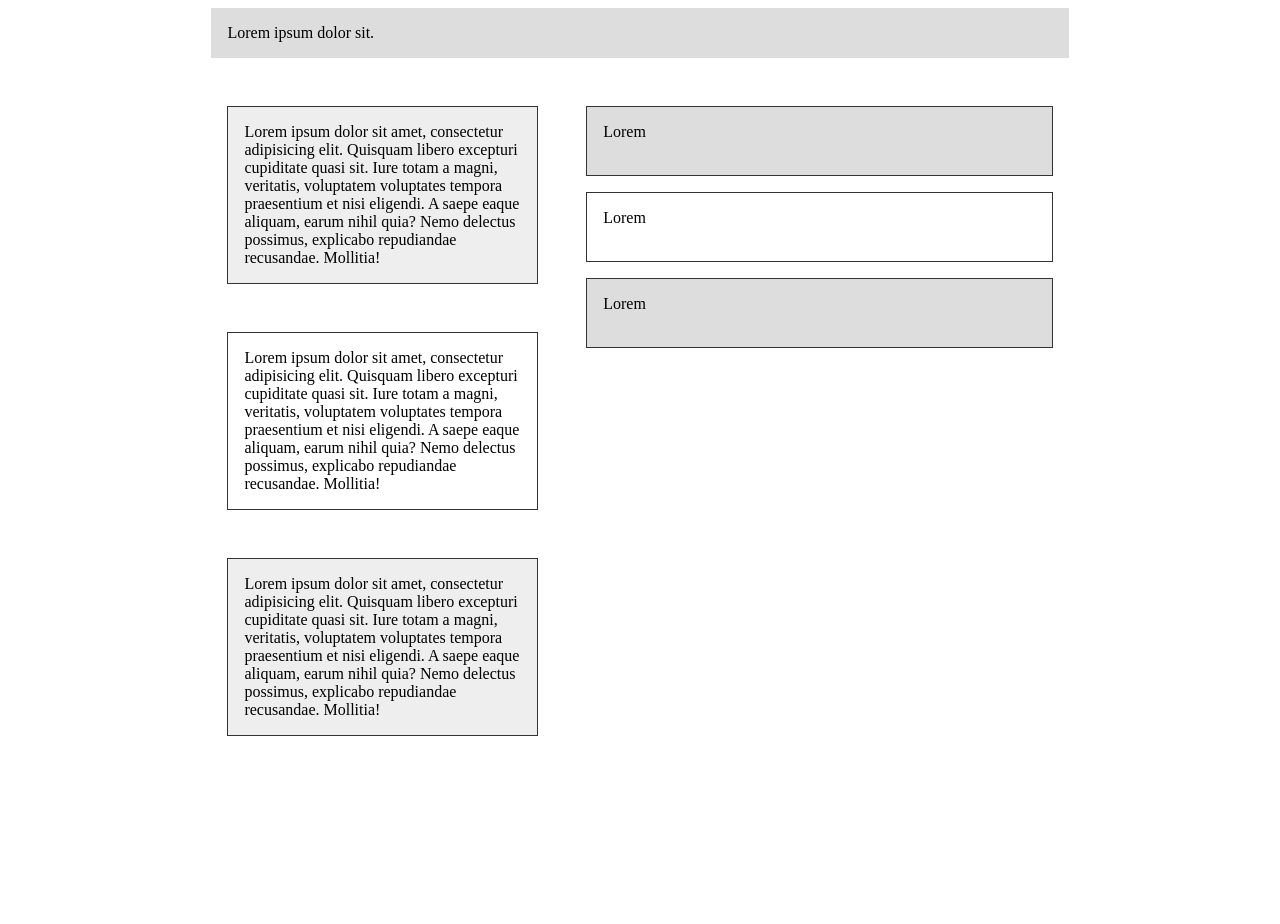
<file: src/main/resources/templates/temp.html>
<!DOCTYPE html>
<html lang="en">
<head>
    <title>Dashboard Grid</title>
    <style>
        .wrapper {
            display: grid;
            grid-template-columns: 1fr 5fr 1fr;
            grid-gap: 2em;
            grid-auto-rows: minmax(50px, auto);
            justify-items: stretch;
            align-items: stretch;
        }

        .nested {
            display: grid;
            grid-template-columns: 1fr;
            grid-auto-rows: 70px;
            grid-gap: 1em;
        }

        .subgrid {
            display: grid;
            grid-gap: 3em;
        }

        .nestedGrid {
            display: grid;
            grid-template-columns: 2fr 3fr;
            grid-gap: 3em;
            grid-auto-rows: minmax(50px, auto);
            justify-items: stretch;
            align-items: stretch;
        }

        .subgrid > div {
            border: #333 1px solid;
            padding: 1em;
        }

        .wrapper > div {
            padding: 1em;
        }

        .subgrid > div:nth-child(odd) {
            background: #eee;
        }

        .nested > div:nth-child(odd) {
            background: #ddd;
        }

        .nested > div {
            border: #333 1px solid;
            padding: 1em;
        }

        .sider {
            /* z-index: -1; */
            grid-column: 3/4;
            grid-row: 1;
        }

        .space {
            background: #ffffff;
        }
    </style>
</head>
<body>
<div class="wrapper">
    <div class="space">
    </div>
    <div class="myheader" style="background:#ddd;">
        Lorem ipsum dolor sit.
    </div>
    <div class="sider">
    </div>
    <div class="space">
    </div>
    <div class="nestedGrid">
        <div class="subgrid">
            <div>
                Lorem ipsum dolor sit amet, consectetur adipisicing elit. Quisquam libero excepturi cupiditate quasi
                sit. Iure totam a magni, veritatis, voluptatem voluptates tempora praesentium et nisi eligendi. A saepe
                eaque aliquam, earum nihil quia? Nemo delectus possimus, explicabo repudiandae recusandae. Mollitia!
            </div>
            <div>
                Lorem ipsum dolor sit amet, consectetur adipisicing elit. Quisquam libero excepturi cupiditate quasi
                sit. Iure totam a magni, veritatis, voluptatem voluptates tempora praesentium et nisi eligendi. A saepe
                eaque aliquam, earum nihil quia? Nemo delectus possimus, explicabo repudiandae recusandae. Mollitia!
            </div>
            <div>
                Lorem ipsum dolor sit amet, consectetur adipisicing elit. Quisquam libero excepturi cupiditate quasi
                sit. Iure totam a magni, veritatis, voluptatem voluptates tempora praesentium et nisi eligendi. A saepe
                eaque aliquam, earum nihil quia? Nemo delectus possimus, explicabo repudiandae recusandae. Mollitia!
            </div>
        </div>
        <div class="nested">
            <div>Lorem</div>
            <div>Lorem</div>
            <div>Lorem</div>
        </div>
    </div>
    <div class="space">
    </div>
    <div class="space">
    </div>
    <div>
    </div>
    <div>
    </div>
    <div class="space">
    </div>
</div>
</body>
</html>
</file>
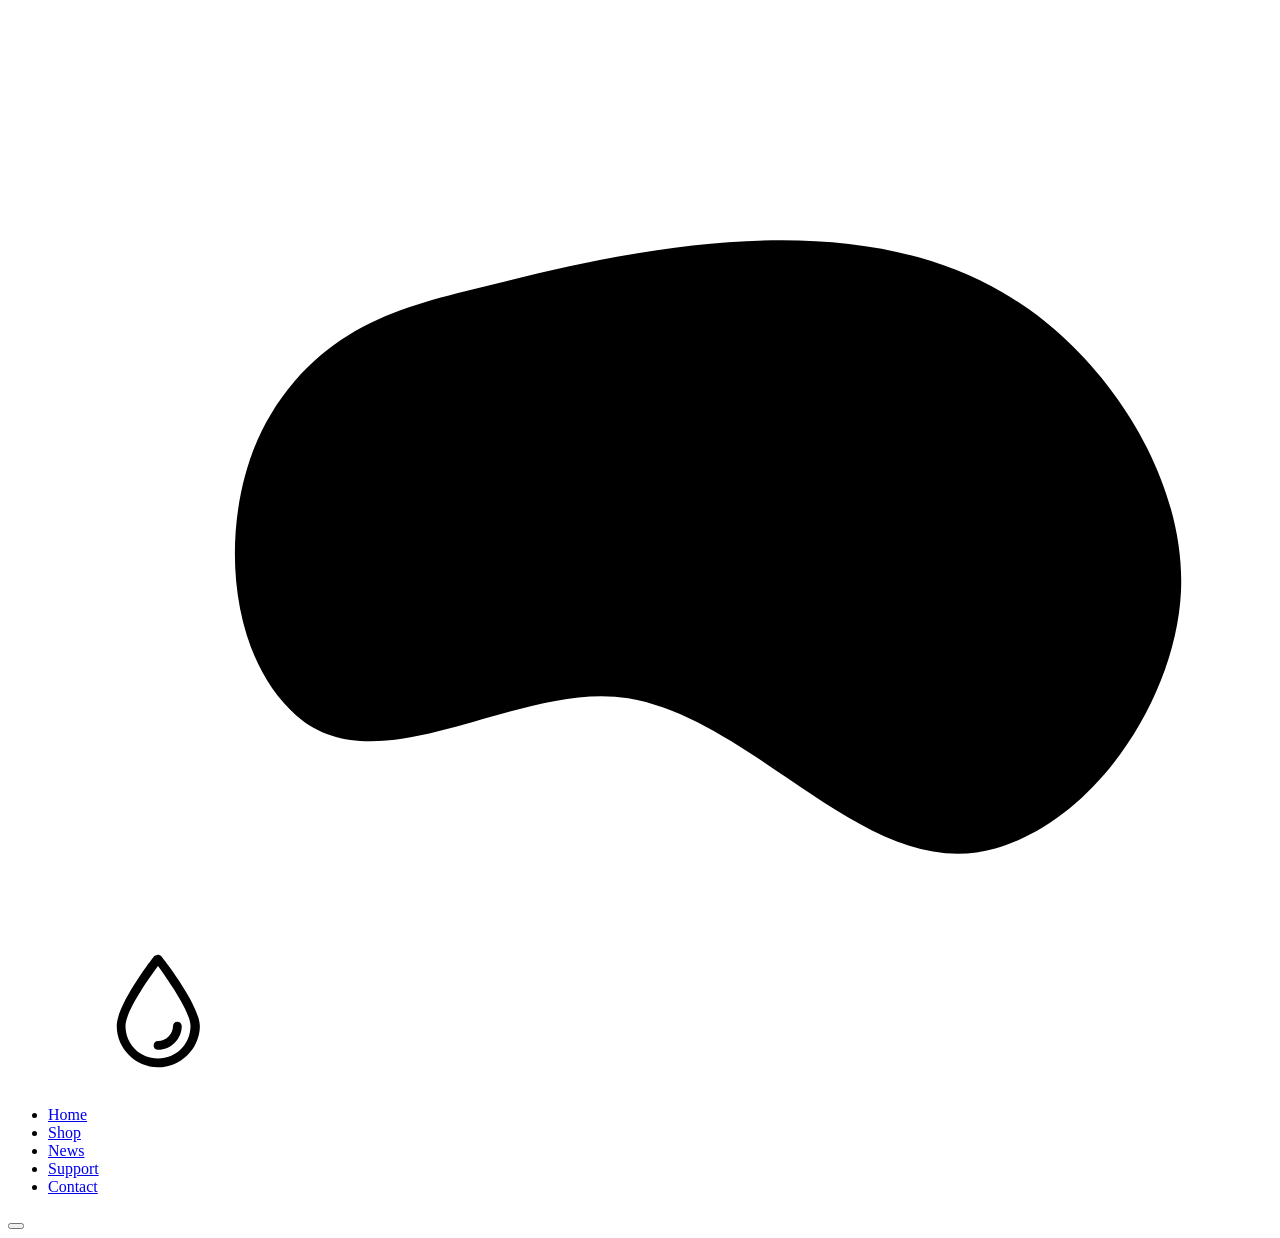
<file: out/artifacts/instabook_war_exploded/WEB-INF/classes/templates/dashboard.html>
<!DOCTYPE html>
<html xmlns:th="http://www.thymeleaf.org" lang="en" class="no-js">
<head>
    <meta charset="UTF-8"/>
    <meta name="viewport" content="width=device-width, initial-scale=1">
    <title>Morphing Background Shapes | Demo 2 | Codrops</title>
    <meta name="description" content="A page background effect where SVG shapes morph and transform on scroll"/>
    <meta name="keywords" content="background, svg, morph, animation, scroll, shape, web development, css, javascript"/>
    <meta name="author" content="Codrops"/>
    <link rel="shortcut icon" href="favicon.ico">
    <link th:href="@{/css/navbar/component.css}" rel="stylesheet"/>
    <link th:href="@{/css/navbar/demo.css}" rel="stylesheet"/>
    <link th:href="@{/css/navbar/normailze.css}" rel="stylesheet"/>
    <!--<link href="https://fonts.googleapis.com/css?family=Roboto+Mono:400,500,700" rel="stylesheet">-->
    <link th:href="@{/css/normalize.css}" rel="stylesheet"/>
    <link th:href="@{/css/demo.css}" rel="stylesheet"/>
    <link th:href="@{/css/pater.css}" rel="stylesheet"/>
    <script>
        document.documentElement.className = 'js';
        var supportsCssVars = function () {
            var s = document.createElement('style'),
                support;

            s.innerHTML = "root: { --tmp-var: bold; }";
            document.head.appendChild(s);
            support = !!(window.CSS && window.CSS.supports && window.CSS.supports('font-weight', 'var(--tmp-var)'));
            s.parentNode.removeChild(s);
            return support;
        }
        if (!supportsCssVars()) alert('Please view this demo in a modern browser that supports CSS Variables.')
    </script>
</head>
<body class="demo-2 loading">
<svg class="hidden">
    <symbol id="icon-drop" viewBox="0 0 24 24">
        <title>drop</title>
        <path d="M12,21c-3.6,0-6.6-3-6.6-6.6C5.4,11,10.8,4,11.4,3.2C11.6,3.1,11.8,3,12,3s0.4,0.1,0.6,0.3c0.6,0.8,6.1,7.8,6.1,11.2C18.6,18.1,15.6,21,12,21zM12,4.8c-1.8,2.4-5.2,7.4-5.2,9.6c0,2.9,2.3,5.2,5.2,5.2s5.2-2.3,5.2-5.2C17.2,12.2,13.8,7.3,12,4.8z"/>
        <path d="M12,18.2c-0.4,0-0.7-0.3-0.7-0.7s0.3-0.7,0.7-0.7c1.3,0,2.4-1.1,2.4-2.4c0-0.4,0.3-0.7,0.7-0.7c0.4,0,0.7,0.3,0.7,0.7C15.8,16.5,14.1,18.2,12,18.2z"/>
    </symbol>
</svg>
<main>
    <div class="morph-wrap">
        <svg class="morph" width="1400" height="770" viewBox="0 0 1400 770">
            <path d="M 262.9,252.2 C 210.1,338.2 212.6,487.6 288.8,553.9 372.2,626.5 511.2,517.8 620.3,536.3 750.6,558.4 860.3,723 987.3,686.5 1089,657.3 1168,534.7 1173,429.2 1178,313.7 1096,189.1 995.1,130.7 852.1,47.07 658.8,78.95 498.1,119.2 410.7,141.1 322.6,154.8 262.9,252.2 Z"/>
        </svg>
    </div>
    <div class="content content--fixed">
        <header class="codrops-header">
            <div class="codrops-links">
                <a class="codrops-icon codrops-icon--drop" href="https://tympanus.net/codrops/?p=31190"
                   th:title="#{index.aboutus.title}">
                    <svg class="icon icon--drop">
                        <use xlink:href="#icon-drop"></use>
                    </svg>
                </a>
            </div>
        </header>
    </div>
    <div class="content-wrap">
        <div class="content content--layout content--layout-1" style="width:100%; height:100%">
            <nav class="menu menu--sebastian">
                <ul class="menu__list">
                    <li class="menu__item menu__item--current"><a href="#" class="menu__link">Home</a></li>
                    <li class="menu__item"><a href="#" class="menu__link">Shop</a></li>
                    <li class="menu__item"><a href="#" class="menu__link">News</a></li>
                    <li class="menu__item"><a href="#" class="menu__link">Support</a></li>
                    <li class="menu__item"><a href="#" class="menu__link">Contact</a></li>
                </ul>
            </nav>
        </div>
        <div th:if="${#authorization.expression('isAuthenticated()')}">
            <form id="f" th:action="@{/logout}" method="post" role="form" class="navbar-form">
                <button type="submit" th:text="#{navbar.logout.text}" class="btn btn-primary" />
            </form>
        </div>
    </div>
    <section class="content--related" style="display:none;">
    </section>
</main>
<script th:src="@{/js/navbar/classie.js}"></script>
<script th:src="@{/js/navbar/clipboard.min.js}"></script>
<script>
    (function() {
        [].slice.call(document.querySelectorAll('.menu')).forEach(function(menu) {
            var menuItems = menu.querySelectorAll('.menu__link'),
                setCurrent = function(ev) {
                    ev.preventDefault();

                    var item = ev.target.parentNode; // li

                    // return if already current
                    if (classie.has(item, 'menu__item--current')) {
                        return false;
                    }
                    // remove current
                    classie.remove(menu.querySelector('.menu__item--current'), 'menu__item--current');
                    // set current
                    classie.add(item, 'menu__item--current');
                };

            [].slice.call(menuItems).forEach(function(el) {
                el.addEventListener('click', setCurrent);
            });
        });

        [].slice.call(document.querySelectorAll('.link-copy')).forEach(function(link) {
            link.setAttribute('data-clipboard-text', location.protocol + '//' + location.host + location.pathname + '#' + link.parentNode.id);
            new Clipboard(link);
            link.addEventListener('click', function() {
                classie.add(link, 'link-copy--animate');
                setTimeout(function() {
                    classie.remove(link, 'link-copy--animate');
                }, 300);
            });
        });
    })(window);
</script>
<script th:src="@{/js/imagesloaded.pkgd.min.js}"></script>
<script th:src="@{/js/anime.min.js}"></script>
<script th:src="@{/js/scrollMonitor.js}"></script>
<script th:src="@{/js/demo2.js}"></script>
<script th:src="@{/js/jquery-3.2.1.min.js}"></script>
</body>
</html>
</file>
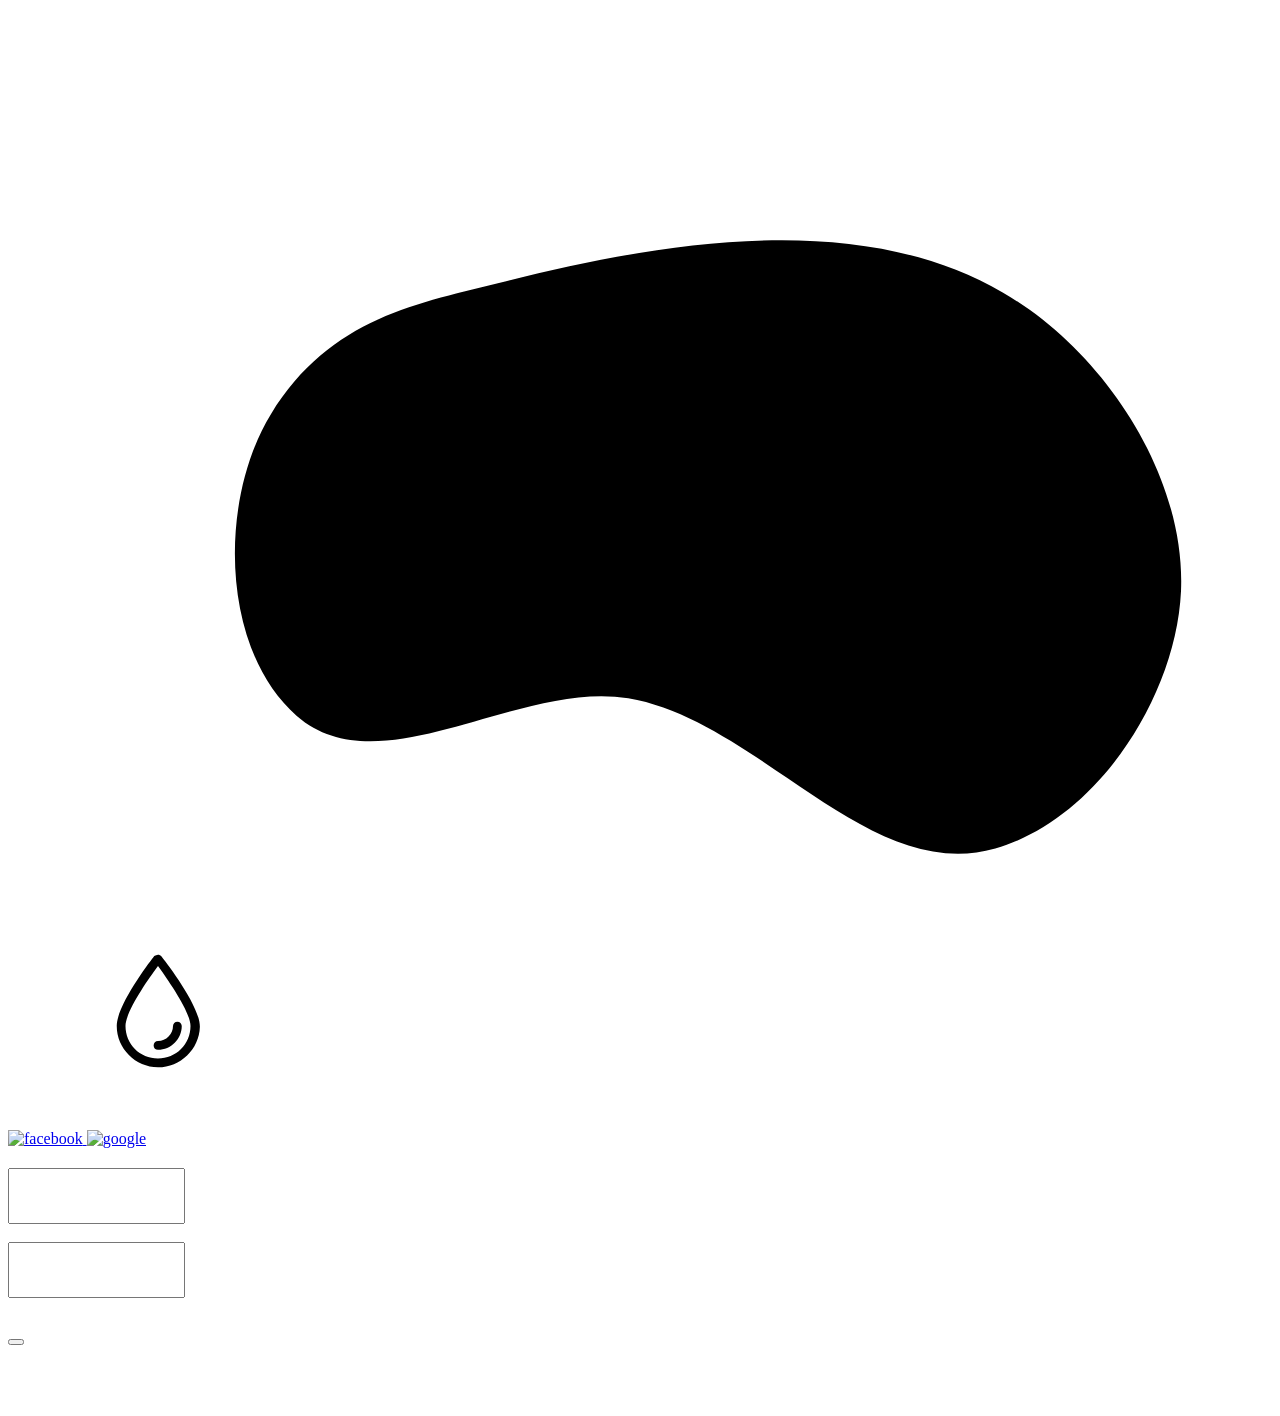
<file: out/artifacts/instabook_war_exploded/WEB-INF/classes/templates/login.html>
<!DOCTYPE html>
<html xmlns:th="http://www.thymeleaf.org" lang="en" class="no-js">
<head>
    <meta charset="UTF-8"/>
    <meta name="viewport" content="width=device-width, initial-scale=1">
    <title>Morphing Background Shapes | Demo 2 | Codrops</title>
    <meta name="description" content="A page background effect where SVG shapes morph and transform on scroll"/>
    <meta name="keywords" content="background, svg, morph, animation, scroll, shape, web development, css, javascript"/>
    <meta name="author" content="Codrops"/>
    <link rel="shortcut icon" href="favicon.ico">
    <!--<link href="https://fonts.googleapis.com/css?family=Roboto+Mono:400,500,700" rel="stylesheet">-->
    <link th:href="@{/css/normalize.css}" rel="stylesheet"/>
    <link th:href="@{/css/demo.css}" rel="stylesheet"/>
    <link th:href="@{/css/pater.css}" rel="stylesheet"/>
    <link th:href="@{/css/main.css}" rel="stylesheet"/>
    <link th:href="@{/css/util.css}" rel="stylesheet"/>
    <!--<link th:href="@{/css/font-awesome.min.css}" rel="stylesheet"/>-->
    <!--<link th:href="@{/css/icon-font.min.css}" rel="stylesheet"/>-->
    <link th:href="@{/css/animate.css}" rel="stylesheet"/>
    <link th:href="@{/css/hamburgers.min.css}" rel="stylesheet"/>
    <link th:href="@{/css/animsition.min.css}" rel="stylesheet"/>
    <link th:href="@{/css/select2.min.css}" rel="stylesheet"/>
    <link th:href="@{/css/daterangepicker.css}" rel="stylesheet"/>
    <link th:href="@{/css/loginutil.css}" rel="stylesheet"/>
    <link th:href="@{/css/loginmain.css}" rel="stylesheet"/>
    <link th:href="@{/css/notify/toastr.min.css}" rel="stylesheet"/>
    <script>
        document.documentElement.className = 'js';
        var supportsCssVars = function () {
            var s = document.createElement('style'),
                support;

            s.innerHTML = "root: { --tmp-var: bold; }";
            document.head.appendChild(s);
            support = !!(window.CSS && window.CSS.supports && window.CSS.supports('font-weight', 'var(--tmp-var)'));
            s.parentNode.removeChild(s);
            return support;
        }
        if (!supportsCssVars()) alert('Please view this demo in a modern browser that supports CSS Variables.')
    </script>
</head>
<body class="demo-2 loading">
<svg class="hidden">
    <symbol id="icon-drop" viewBox="0 0 24 24">
        <title>drop</title>
        <path d="M12,21c-3.6,0-6.6-3-6.6-6.6C5.4,11,10.8,4,11.4,3.2C11.6,3.1,11.8,3,12,3s0.4,0.1,0.6,0.3c0.6,0.8,6.1,7.8,6.1,11.2C18.6,18.1,15.6,21,12,21zM12,4.8c-1.8,2.4-5.2,7.4-5.2,9.6c0,2.9,2.3,5.2,5.2,5.2s5.2-2.3,5.2-5.2C17.2,12.2,13.8,7.3,12,4.8z"/>
        <path d="M12,18.2c-0.4,0-0.7-0.3-0.7-0.7s0.3-0.7,0.7-0.7c1.3,0,2.4-1.1,2.4-2.4c0-0.4,0.3-0.7,0.7-0.7c0.4,0,0.7,0.3,0.7,0.7C15.8,16.5,14.1,18.2,12,18.2z"/>
    </symbol>
</svg>
<main>
    <div class="morph-wrap">
        <svg class="morph" width="1400" height="770" viewBox="0 0 1400 770">
            <path d="M 262.9,252.2 C 210.1,338.2 212.6,487.6 288.8,553.9 372.2,626.5 511.2,517.8 620.3,536.3 750.6,558.4 860.3,723 987.3,686.5 1089,657.3 1168,534.7 1173,429.2 1178,313.7 1096,189.1 995.1,130.7 852.1,47.07 658.8,78.95 498.1,119.2 410.7,141.1 322.6,154.8 262.9,252.2 Z"/>
        </svg>
    </div>
    <div class="content content--fixed">
        <header class="codrops-header">
            <div class="codrops-links">
                <a class="codrops-icon codrops-icon--drop" href="https://tympanus.net/codrops/?p=31190"
                   th:title="#{index.aboutus.title}">
                    <svg class="icon icon--drop">
                        <use xlink:href="#icon-drop"></use>
                    </svg>
                </a>
            </div>
        </header>
        <div class="deco deco--title" th:text="#{index.companySignature}"/>
    </div>
    <!-- Related demos -->
    <section class="content content--related">
        <div class="limiter">
            <div class="container-login100">
                <div class="wrap-login100 p-l-110 p-r-110 p-t-62 p-b-33" style="padding-top: 40px;">
                    <form id="loginForm" class="login100-form validate-form flex-sb flex-w" th:action="@{/login}" method="post">
                        <span class="login100-form-title p-b-53" style="padding-bottom: 30px;"
                              th:text="#{login.signInTitle}"/>
                        <a href="#" class="btn-face m-b-20" style="margin-bottom: 0; height:50px">
                            <img th:src="@{/images/icon-facebook.png}" width="40px" alt="facebook"
                                 th:text="#{login.facebook}">
                        </a>
                        <a href="#" class="btn-google m-b-20" style="margin-bottom: 0; height:50px">
                            <img th:src="@{/images/icon-google.png}" alt="google" th:text="#{login.google}">
                        </a>
                        <div style="text-align: center; width: 100%; padding-top: 20px">
                            <span class="txt1" th:text="#{login.signInOption}"/>
                        </div>
                        <div class="p-t-31 p-b-9">
                            <span class="txt1" th:text="#{login.username}"/>
                        </div>
                        <div class="wrap-input100 validate-input" data-validate="Username is required">
                            <input class="input100" type="text" id="username" name="username" style="height:50px">
                            <span class="focus-input100"></span>
                        </div>
                        <div class="p-t-13 p-b-9" style="margin-top: 18px">
                            <span class="txt1" th:text="#{login.password}"/>

                            <a href="#" class="txt2 bo1 m-l-5" th:text="#{login.forgot}"/>
                        </div>
                        <div class="wrap-input100 validate-input" data-validate="Password is required">
                            <input class="input100" type="password" id="password" name="password" style="height:50px">
                            <span class="focus-input100"></span>
                        </div>
                        <div class="container-login100-form-btn m-t-17" style="height:50px; margin-top: 30px;">
                            <button class="login100-form-btn" th:text="#{login.signInBtn}" type="submit"/>
                        </div>
                        <div class="w-full text-center p-t-55" style="padding-top: 30px">
                            <span class="txt2" th:text="#{login.signUpDescription}"/>
                            <a href="/signup" class="txt2 bo1" th:text="#{login.signUpReference}"/>
                        </div>
                    </form>
                </div>
            </div>
        </div>
    </section>
</main>
<script th:src="@{/js/jquery-3.2.1.min.js}"></script>
<script th:src="@{/js/notify/toastr.min.js}"></script>
<div th:if="${param.error}">
    <script>
        toastr.options = {
            "closeButton": true,
            "debug": false,
            "newestOnTop": true,
            "progressBar": false,
            "positionClass": "toast-top-center",
            "preventDuplicates": true,
            "onclick": null,
            "showDuration": "300",
            "hideDuration": "1000",
            "timeOut": "5000",
            "extendedTimeOut": "1000",
            "showEasing": "swing",
            "hideEasing": "linear",
            "showMethod": "fadeIn",
            "hideMethod": "fadeOut"
        }
        toastr["error"]("An error occurred while logging in");
    </script>
</div>
<script th:src="@{/js/imagesloaded.pkgd.min.js}"></script>
<script th:src="@{/js/anime.min.js}"></script>
<script th:src="@{/js/scrollMonitor.js}"></script>
<script th:src="@{/js/demo2.js}"></script>
<script th:src="@{/js/animsition.min.js}"></script>
<script th:src="@{/js/popper.js}"></script>
<script th:src="@{/js/select2.min.js}"></script>
<script th:src="@{/js/moment.min.js}"></script>
<script th:src="@{/js/daterangepicker.js}"></script>
<script th:src="@{/js/countdowntime.js}"></script>
<script th:src="@{/js/main.js}"></script>
</body>
</html>
</file>
